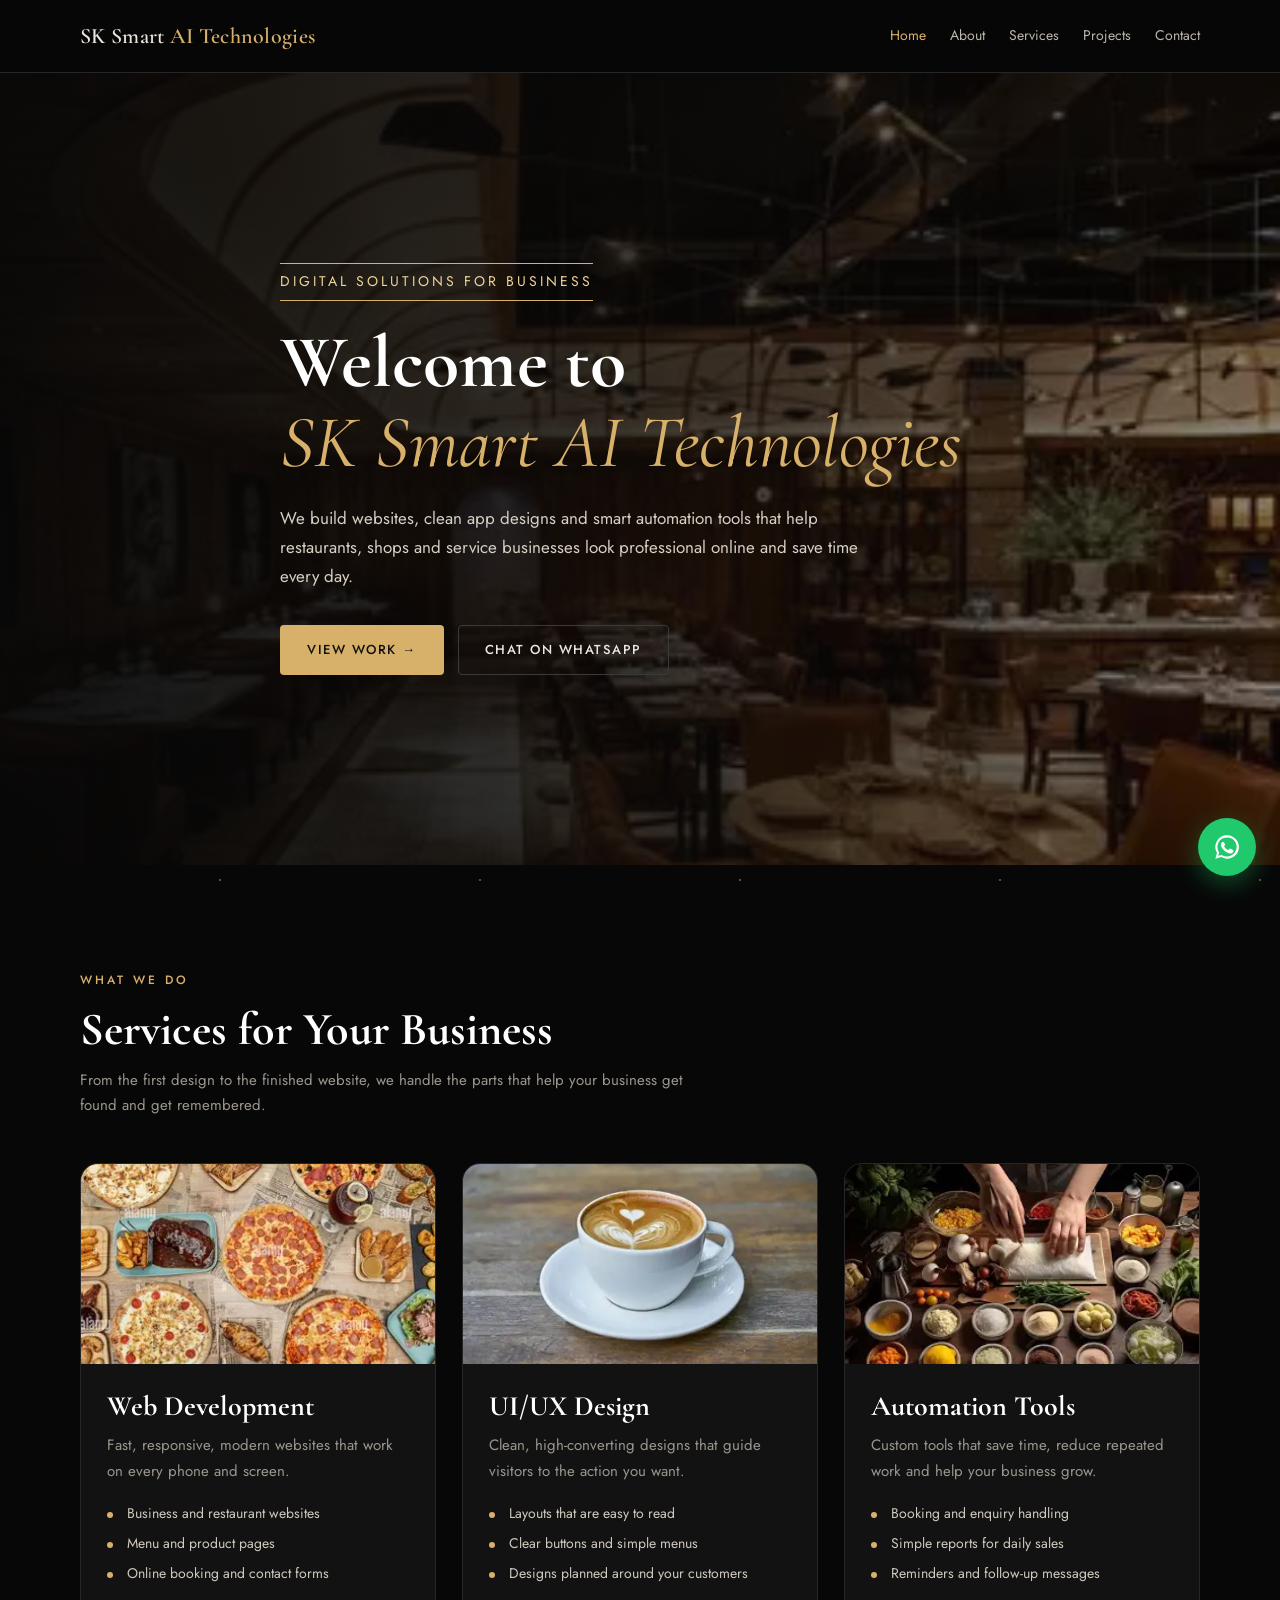
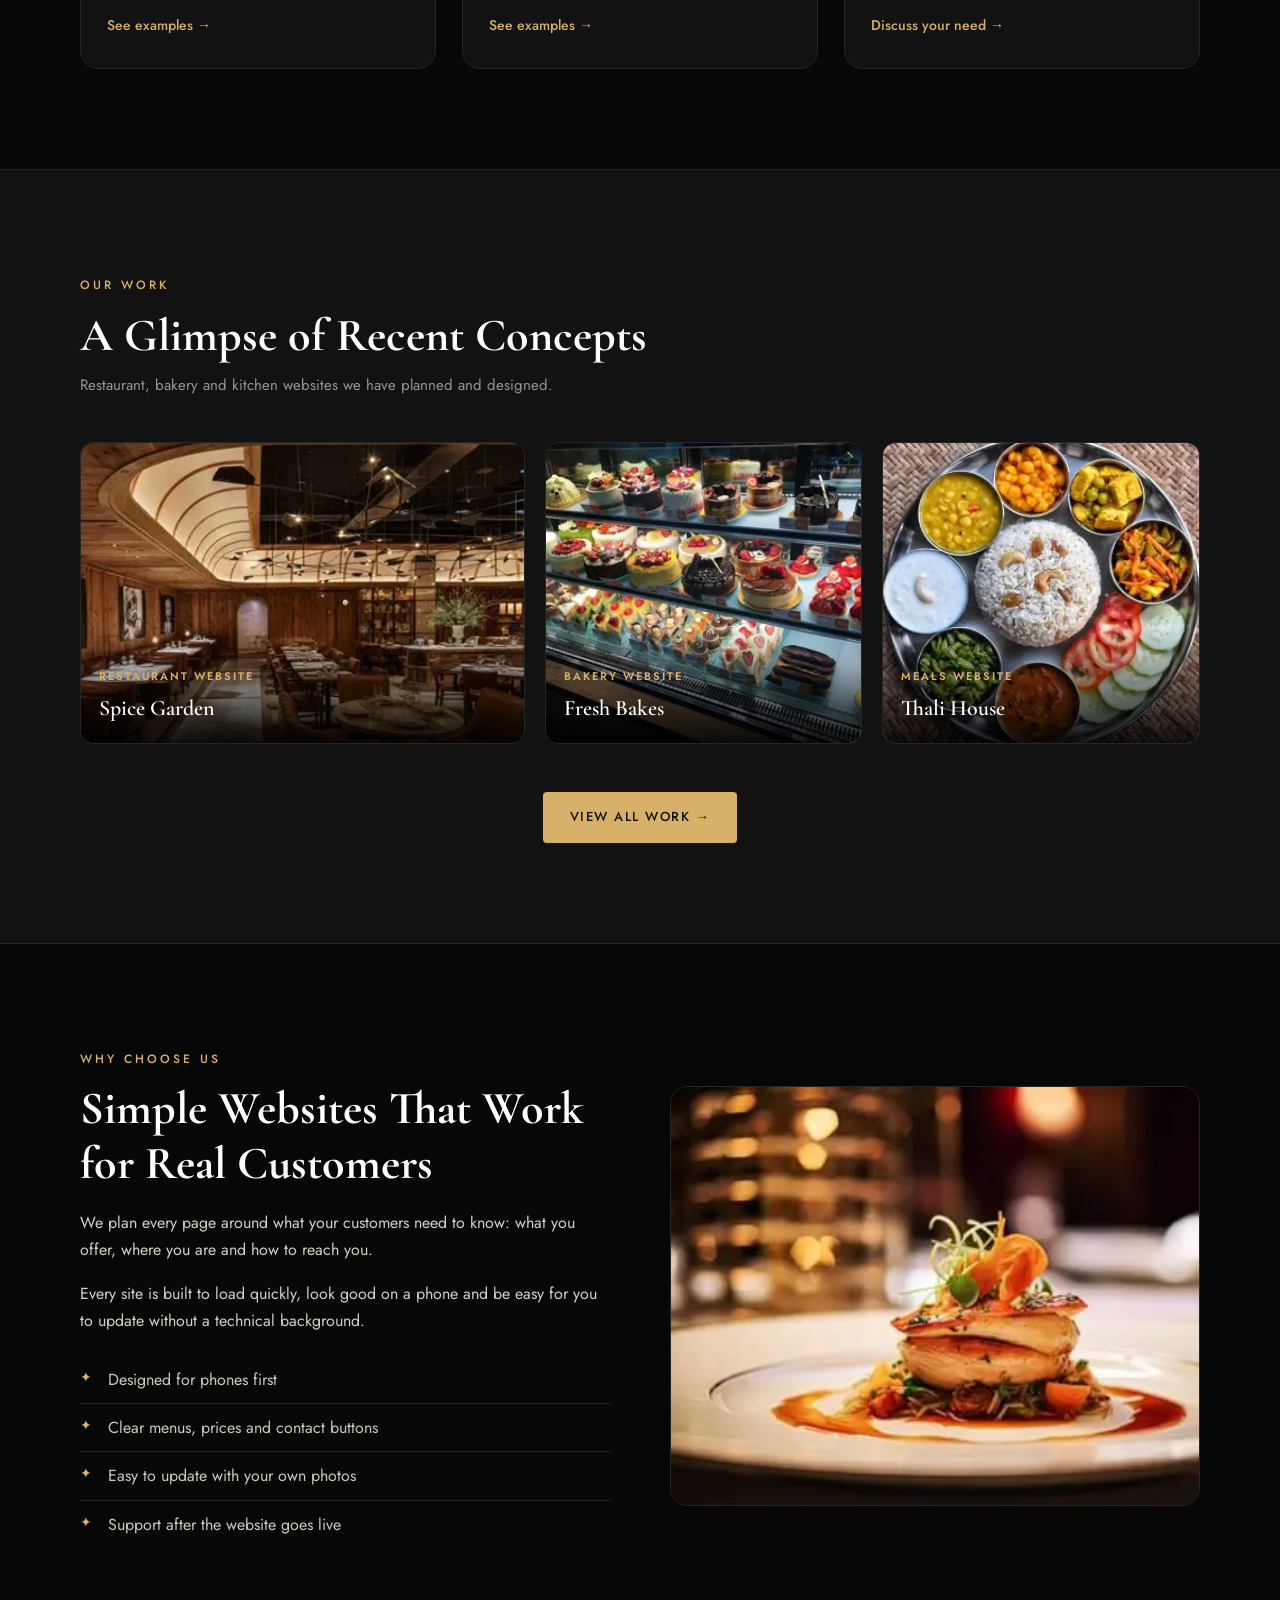
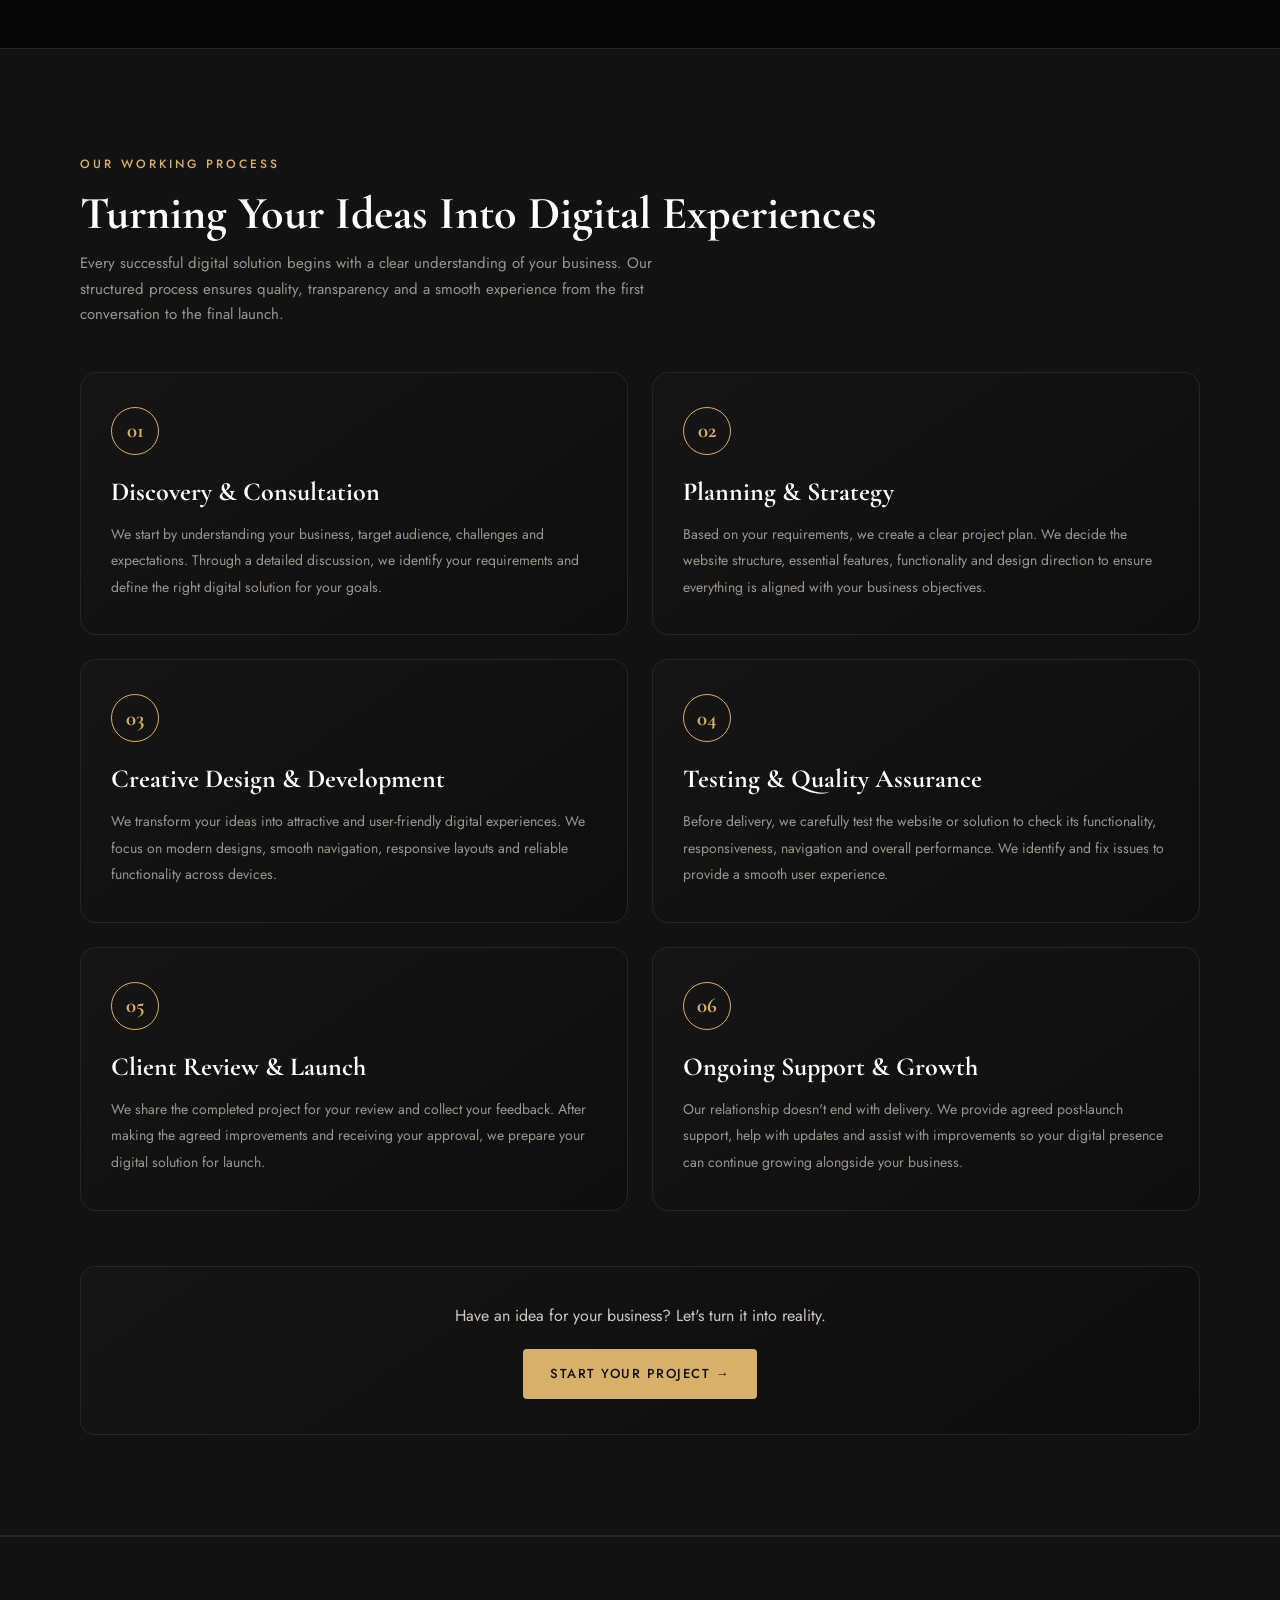
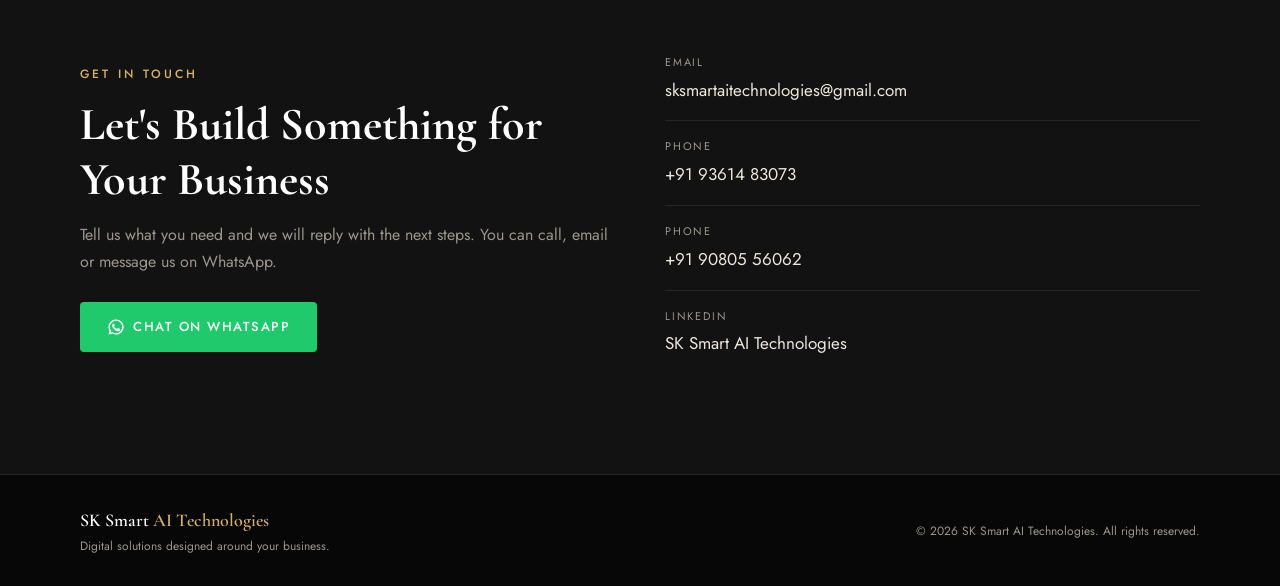
<file: index.html>
<!DOCTYPE html>
<html lang="en">

<head>
    <meta charset="UTF-8">
    <meta name="viewport" content="width=device-width, initial-scale=1.0">

    <title>SK Smart AI Technologies | Digital Solutions for Business</title>

    <meta name="description" content="SK Smart AI Technologies provides professional web development, UI/UX design and automation solutions for businesses. Explore our work and connect with us.">

    <meta name="author" content="SK Smart AI Technologies">
    <meta name="theme-color" content="#070707">

    <meta property="og:title" content="SK Smart AI Technologies">
    <meta property="og:description" content="Professional web development, UI/UX design and automation solutions for businesses.">
    <meta property="og:type" content="website">

    <link rel="preconnect" href="https://fonts.googleapis.com">
    <link rel="preconnect" href="https://fonts.gstatic.com" crossorigin>

    <link href="https://fonts.googleapis.com/css2?family=Cormorant+Garamond:ital,wght@0,400;0,600;0,700;1,400&family=Jost:wght@300;400;500;600&display=swap" rel="stylesheet">

    <style>

        * {
            margin: 0;
            padding: 0;
            box-sizing: border-box;
        }

        :root {
            --bg: #070707;
            --card: #121212;
            --gold: #d7b06a;
            --gold-soft: #f0d59a;
            --text: #ece7dd;
            --muted: #9b968d;
            --border: #262626;
            --whatsapp: #20c96b;
            --whatsapp-dark: #16aa58;
        }

        html {
            scroll-behavior: smooth;
            scroll-padding-top: 80px;
        }

        body {
            font-family: "Jost", Arial, Helvetica, sans-serif;
            font-weight: 400;
            color: var(--text);
            background: var(--bg);
            line-height: 1.7;
            min-height: 100vh;
            position: relative;
        }

        body::before {
            content: "";
            position: fixed;
            inset: 0;
            pointer-events: none;
            opacity: 0.35;

            background-image:
                radial-gradient(circle, var(--gold) 1px, transparent 1.6px),
                radial-gradient(circle, var(--gold-soft) 1px, transparent 1.4px);

            background-size: 180px 220px, 260px 300px;
            background-position: 0 0, 90px 130px;
            z-index: 0;
        }

        a {
            color: inherit;
            text-decoration: none;
        }

        img {
            display: block;
            width: 100%;
        }

        button {
            font-family: inherit;
        }

        .page {
            position: relative;
            z-index: 1;
        }

        .container {
            width: min(1120px, 90%);
            margin: auto;
        }

        .eyebrow {
            display: inline-block;
            color: var(--gold);
            font-size: 12px;
            font-weight: 500;
            letter-spacing: 3px;
            text-transform: uppercase;
            margin-bottom: 12px;
        }

        .section-head {
            margin-bottom: 44px;
        }

        .section-head h2 {
            font-family: "Cormorant Garamond", Georgia, serif;
            font-size: clamp(32px, 4.5vw, 46px);
            font-weight: 700;
            color: #fff;
            line-height: 1.2;
            margin-bottom: 10px;
        }

        .section-head p {
            color: var(--muted);
            max-width: 640px;
            font-size: 15px;
        }

        /* Buttons */

        .btn {
            display: inline-flex;
            align-items: center;
            justify-content: center;
            gap: 8px;
            padding: 13px 26px;
            border: 1px solid transparent;
            border-radius: 4px;
            cursor: pointer;
            font-size: 13px;
            font-weight: 500;
            letter-spacing: 1.5px;
            text-transform: uppercase;
            transition: background 0.25s, color 0.25s,
                        border-color 0.25s, transform 0.25s;
        }

        .btn:hover {
            transform: translateY(-2px);
        }

        .btn-gold {
            background: var(--gold);
            color: #111;
        }

        .btn-gold:hover {
            background: var(--gold-soft);
        }

        .btn-ghost {
            background: transparent;
            color: var(--text);
            border-color: #3a3a3a;
        }

        .btn-ghost:hover {
            border-color: var(--gold);
            color: var(--gold);
        }

        .btn-whatsapp {
            background: var(--whatsapp);
            color: #fff;
        }

        .btn-whatsapp:hover {
            background: var(--whatsapp-dark);
        }

        .btn svg {
            width: 18px;
            height: 18px;
            flex-shrink: 0;
        }

        /* Top Navigation */

        .topbar {
            position: sticky;
            top: 0;
            z-index: 100;
            background: rgba(7, 7, 7, 0.92);
            backdrop-filter: blur(6px);
            border-bottom: 1px solid var(--border);
        }

        .topbar-inner {
            min-height: 72px;
            display: flex;
            align-items: center;
            justify-content: space-between;
            gap: 16px;
        }

        .brand {
            font-family: "Cormorant Garamond", Georgia, serif;
            font-size: 22px;
            font-weight: 600;
            letter-spacing: 0.3px;
            line-height: 1.2;
            color: var(--text);
            white-space: nowrap;
        }

        .brand span {
            color: var(--gold);
        }

        .topbar-links {
            display: flex;
            align-items: center;
            gap: 24px;
            font-size: 14px;
        }

        .topbar-links a {
            color: #bdb7ab;
            transition: color 0.2s;
        }

        .topbar-links a:hover,
        .topbar-links a.active {
            color: var(--gold);
        }

        .menu-toggle {
            display: none;
            background: none;
            border: 1px solid var(--border);
            color: var(--text);
            border-radius: 4px;
            padding: 6px 12px;
            font-size: 20px;
            cursor: pointer;
        }

        /* Hero Section */

        .hero {
            position: relative;
            min-height: 88vh;
            display: flex;
            align-items: center;
            background-image: url("images/restaurant-interior.jpg");
            background-size: cover;
            background-position: center;
            background-color: #111;
        }

        .hero::before {
            content: "";
            position: absolute;
            inset: 0;

            background: linear-gradient(
                90deg,
                rgba(7, 7, 7, 0.96) 0%,
                rgba(7, 7, 7, 0.82) 45%,
                rgba(7, 7, 7, 0.45) 100%
            );
        }

        .hero-content {
            position: relative;
            z-index: 2;
            max-width: 720px;
            padding: 80px 0;
        }

        .hero h1 {
            font-family: "Cormorant Garamond", Georgia, serif;
            font-size: clamp(42px, 6.5vw, 74px);
            font-weight: 700;
            line-height: 1.08;
            color: #fff;
            margin-bottom: 22px;
        }

        .hero h1 .highlight {
            color: var(--gold);
            font-style: italic;
            font-weight: 400;
        }

        .hero-tagline {
            display: inline-block;
            color: var(--gold-soft);
            font-size: 14px;
            letter-spacing: 3px;
            text-transform: uppercase;
            border-top: 1px solid var(--gold);
            border-bottom: 1px solid var(--gold);
            padding: 6px 0;
            margin-bottom: 22px;
        }

        .hero p.lead {
            color: #d6d0c4;
            font-size: 17px;
            max-width: 600px;
            margin-bottom: 34px;
        }

        .hero-actions {
            display: flex;
            flex-wrap: wrap;
            gap: 14px;
        }

        /* General Sections */

        .section {
            padding: 100px 0;
        }

        /* Services */

        .services-grid {
            display: grid;
            grid-template-columns: repeat(3, 1fr);
            gap: 26px;
        }

        .service-card {
            background: var(--card);
            border: 1px solid var(--border);
            border-radius: 18px;
            overflow: hidden;
            display: flex;
            flex-direction: column;
            transition: transform 0.3s, border-color 0.3s;
        }

        .service-card:hover {
            transform: translateY(-5px);
            border-color: #3a3024;
        }

        .service-image {
            height: 200px;
            overflow: hidden;
            background: #1e1e1e;
        }

        .service-image img {
            height: 100%;
            object-fit: cover;
            transition: transform 0.6s;
        }

        .service-card:hover .service-image img {
            transform: scale(1.05);
        }

        .service-body {
            padding: 26px 26px 30px;
            flex: 1;
            display: flex;
            flex-direction: column;
        }

        .service-body h3 {
            font-family: "Cormorant Garamond", Georgia, serif;
            font-size: 28px;
            font-weight: 700;
            color: #fff;
            line-height: 1.2;
            margin-bottom: 10px;
        }

        .service-body > p {
            color: var(--muted);
            font-size: 15px;
            margin-bottom: 18px;
        }

        .service-list {
            list-style: none;
            margin-bottom: 22px;
        }

        .service-list li {
            position: relative;
            padding-left: 20px;
            color: #cfc9bd;
            font-size: 14px;
            margin-bottom: 6px;
        }

        .service-list li::before {
            content: "";
            position: absolute;
            left: 0;
            top: 10px;
            width: 6px;
            height: 6px;
            border-radius: 50%;
            background: var(--gold);
        }

        .service-link {
            margin-top: auto;
            align-self: flex-start;
            color: var(--gold);
            font-size: 14px;
            font-weight: 500;
            border-bottom: 1px solid transparent;
            transition: border-color 0.2s, color 0.2s;
        }

        .service-link:hover {
            color: var(--gold-soft);
            border-color: var(--gold-soft);
        }

        /* Work Preview */

        .work-band {
            background: var(--card);
            border-top: 1px solid var(--border);
            border-bottom: 1px solid var(--border);
        }

        .work-grid {
            display: grid;
            grid-template-columns: 1.4fr 1fr 1fr;
            gap: 20px;
        }

        .work-item {
            position: relative;
            border-radius: 14px;
            overflow: hidden;
            border: 1px solid var(--border);
            background: #1a1a1a;
            display: block;
        }

        .work-item img {
            height: 300px;
            object-fit: cover;
            transition: transform 0.6s;
        }

        .work-item:hover img {
            transform: scale(1.05);
        }

        .work-item.tall img {
            height: 300px;
        }

        .work-caption {
            position: absolute;
            left: 0;
            right: 0;
            bottom: 0;
            padding: 40px 18px 16px;

            background: linear-gradient(
                to top,
                rgba(0, 0, 0, 0.9),
                transparent
            );

            color: #fff;
            font-family: "Cormorant Garamond", Georgia, serif;
            font-size: 22px;
            font-weight: 600;
        }

        .work-caption small {
            display: block;
            color: var(--gold);
            font-family: "Jost", Arial, sans-serif;
            font-size: 11px;
            letter-spacing: 2px;
            text-transform: uppercase;
            margin-bottom: 4px;
        }

        .center-action {
            text-align: center;
            margin-top: 48px;
        }

        /* Why Choose Us */

        .why-grid {
            display: grid;
            grid-template-columns: 1fr 1fr;
            gap: 60px;
            align-items: center;
        }

        .why-grid h2 {
            font-family: "Cormorant Garamond", Georgia, serif;
            font-size: clamp(32px, 4.5vw, 46px);
            font-weight: 700;
            color: #fff;
            line-height: 1.2;
            margin-bottom: 18px;
        }

        .why-grid p {
            color: #d6d0c4;
            margin-bottom: 16px;
        }

        .why-photo {
            border-radius: 18px;
            overflow: hidden;
            border: 1px solid var(--border);
            height: 420px;
        }

        .why-photo img {
            height: 100%;
            object-fit: cover;
        }

        .check-list {
            list-style: none;
            margin-top: 22px;
        }

        .check-list li {
            position: relative;
            padding: 10px 0 10px 28px;
            border-bottom: 1px solid var(--border);
            color: #cfc9bd;
        }

        .check-list li:last-child {
            border-bottom: none;
        }

        .check-list li::before {
            content: "✦";
            position: absolute;
            left: 0;
            top: 10px;
            color: var(--gold);
            font-size: 14px;
        }

        /* HOW WE WORK */

        .steps-grid {
            display: grid;
            grid-template-columns: repeat(2, 1fr);
            gap: 24px;
        }

        .step-card {
            background: linear-gradient(145deg, #151515, #0e0e0e);
            border: 1px solid var(--border);
            border-radius: 16px;
            padding: 34px 30px;
            transition: transform 0.3s ease, border-color 0.3s ease;
        }

        .step-card:hover {
            transform: translateY(-6px);
            border-color: var(--gold);
        }

        .step-num {
            display: inline-flex;
            align-items: center;
            justify-content: center;
            width: 48px;
            height: 48px;
            border: 1px solid var(--gold);
            border-radius: 50%;
            color: var(--gold);
            font-family: "Cormorant Garamond", Georgia, serif;
            font-size: 21px;
            font-weight: 700;
            margin-bottom: 20px;
        }

        .step-card h3 {
            font-family: "Cormorant Garamond", Georgia, serif;
            font-size: 26px;
            font-weight: 700;
            color: #fff;
            margin-bottom: 12px;
            line-height: 1.3;
        }

        .step-card p {
            color: var(--muted);
            font-size: 14px;
            line-height: 1.9;
        }

        .process-cta {
            text-align: center;
            margin-top: 55px;
            padding: 35px 20px;
            border: 1px solid var(--border);
            border-radius: 14px;
            background: linear-gradient(145deg, #151515, #0d0d0d);
        }

        .process-cta p {
            color: #cfc9bd;
            font-size: 16px;
            margin-bottom: 20px;
        }

        /* Contact */

        .contact-band {
            background: var(--card);
            border-top: 1px solid var(--border);
            border-bottom: 1px solid var(--border);
        }

        .contact-grid {
            display: grid;
            grid-template-columns: 1fr 1fr;
            gap: 50px;
            align-items: center;
        }

        .contact-grid h2 {
            font-family: "Cormorant Garamond", Georgia, serif;
            font-size: clamp(32px, 4.5vw, 46px);
            font-weight: 700;
            color: #fff;
            line-height: 1.2;
            margin-bottom: 14px;
        }

        .contact-grid > div > p {
            color: var(--muted);
            margin-bottom: 26px;
        }

        .contact-list {
            display: flex;
            flex-direction: column;
        }

        .contact-item {
            display: flex;
            flex-direction: column;
            padding: 16px 0;
            border-bottom: 1px solid var(--border);
        }

        .contact-item:last-child {
            border-bottom: none;
        }

        .contact-item span {
            color: var(--muted);
            font-size: 11px;
            letter-spacing: 1.8px;
            text-transform: uppercase;
            margin-bottom: 4px;
        }

        .contact-item a {
            color: var(--text);
            font-size: 17px;
            overflow-wrap: anywhere;
            transition: color 0.2s;
        }

        .contact-item a:hover {
            color: var(--gold);
        }

        /* Footer */

        .footer {
            padding: 30px 0;
            color: var(--muted);
            font-size: 12px;
        }

        .footer-inner {
            display: flex;
            align-items: center;
            justify-content: space-between;
            flex-wrap: wrap;
            gap: 14px;
        }

        .footer-brand {
            font-family: "Cormorant Garamond", Georgia, serif;
            color: #fff;
            font-size: 18px;
            font-weight: 600;
        }

        .footer-brand span {
            color: var(--gold);
        }

        /* Floating WhatsApp */

        .whatsapp-float {
            position: fixed;
            right: 24px;
            bottom: 24px;
            z-index: 900;
            width: 58px;
            height: 58px;
            border-radius: 50%;
            display: flex;
            align-items: center;
            justify-content: center;
            background: var(--whatsapp);
            color: #fff;
            box-shadow: 0 8px 25px rgba(32, 201, 107, 0.35);
            transition: background 0.2s, transform 0.2s;
        }

        .whatsapp-float:hover {
            background: var(--whatsapp-dark);
            transform: scale(1.05);
        }

        .whatsapp-float svg {
            width: 28px;
            height: 28px;
        }

        /* Responsive Design */

        @media (max-width: 900px) {

            .services-grid {
                grid-template-columns: 1fr;
            }

            .steps-grid {
                grid-template-columns: 1fr;
            }

            .work-grid {
                grid-template-columns: 1fr 1fr;
            }

            .work-item.tall {
                grid-column: span 2;
            }

            .why-grid,
            .contact-grid {
                grid-template-columns: 1fr;
                gap: 36px;
            }

            .why-photo {
                height: 320px;
            }

            .menu-toggle {
                display: block;
            }

            .topbar-links {
                display: none;
                position: absolute;
                top: 100%;
                left: 0;
                width: 100%;
                background: var(--bg);
                flex-direction: column;
                align-items: stretch;
                gap: 0;
                padding: 8px 5% 18px;
                border-bottom: 1px solid var(--border);
            }

            .topbar-links.show {
                display: flex;
            }

            .topbar-links a {
                padding: 12px 0;
                border-bottom: 1px solid var(--border);
            }

            .topbar-inner {
                position: relative;
            }
        }

        @media (max-width: 640px) {

            .brand {
                font-size: 17px;
                white-space: normal;
            }

            .hero {
                min-height: 82vh;
            }

            .hero-content {
                padding: 60px 0;
            }

            .section {
                padding: 70px 0;
            }

            .work-grid {
                grid-template-columns: 1fr;
            }

            .work-item.tall {
                grid-column: span 1;
            }

            .work-item img {
                height: 240px;
            }

            .hero-actions .btn {
                width: 100%;
            }

            .step-card {
                padding: 28px 23px;
            }

            .step-card h3 {
                font-size: 24px;
            }

            .process-cta {
                padding: 28px 18px;
            }

            .whatsapp-float {
                right: 16px;
                bottom: 16px;
                width: 54px;
                height: 54px;
            }
        }

    </style>
</head>

<body>

<div class="page">

    <!-- TOP NAVIGATION -->

    <header class="topbar">

        <div class="container topbar-inner">

            <a class="brand" href="index.html">
                SK Smart <span>AI Technologies</span>
            </a>

            <button
                class="menu-toggle"
                id="menuToggle"
                aria-label="Open navigation menu"
                aria-expanded="false"
                aria-controls="navLinks">
                ☰
            </button>

            <nav class="topbar-links" id="navLinks" aria-label="Main navigation">

                <a href="index.html" class="active">Home</a>
                <a href="about.html">About</a>
                <a href="#services">Services</a>
                <a href="projects.html">Projects</a>
                <a href="contact-page.html">Contact</a>

            </nav>

        </div>

    </header>


    <main>

        <!-- HERO SECTION -->

        <section class="hero">

            <div class="container hero-content">

                <span class="hero-tagline">
                    Digital Solutions for Business
                </span>

                <h1>
                    Welcome to <br>
                    <span class="highlight">
                        SK Smart AI Technologies
                    </span>
                </h1>

                <p class="lead">
                    We build websites, clean app designs and smart automation tools
                    that help restaurants, shops and service businesses look
                    professional online and save time every day.
                </p>

                <div class="hero-actions">

                    <a class="btn btn-gold" href="projects.html">
                        View Work →
                    </a>

                    <a
                        class="btn btn-ghost"
                        href="https://wa.me/919361483073?text=Hello%2C%20I%20would%20like%20to%20discuss%20a%20digital%20solution%20for%20my%20business."
                        target="_blank"
                        rel="noopener noreferrer">

                        Chat on WhatsApp

                    </a>

                </div>

            </div>

        </section>


        <!-- SERVICES SECTION -->

        <section class="section" id="services">

            <div class="container">

                <div class="section-head">

                    <span class="eyebrow">What We Do</span>

                    <h2>Services for Your Business</h2>

                    <p>
                        From the first design to the finished website, we handle
                        the parts that help your business get found and get remembered.
                    </p>

                </div>


                <div class="services-grid">

                    <!-- Service 1 -->

                    <article class="service-card">

                        <div class="service-image">

                            <img
                                src="images/pizza-fastfood.jpg"
                                alt="Pizza and fast food on a table"
                                loading="lazy">

                        </div>

                        <div class="service-body">

                            <h3>Web Development</h3>

                            <p>
                                Fast, responsive, modern websites that work on
                                every phone and screen.
                            </p>

                            <ul class="service-list">
                                <li>Business and restaurant websites</li>
                                <li>Menu and product pages</li>
                                <li>Online booking and contact forms</li>
                            </ul>

                            <a class="service-link" href="projects.html">
                                See examples →
                            </a>

                        </div>

                    </article>


                    <!-- Service 2 -->

                    <article class="service-card">

                        <div class="service-image">

                            <img
                                src="images/cafe-coffee.jpg"
                                alt="Coffee with latte art in a cafe"
                                loading="lazy">

                        </div>

                        <div class="service-body">

                            <h3>UI/UX Design</h3>

                            <p>
                                Clean, high-converting designs that guide visitors
                                to the action you want.
                            </p>

                            <ul class="service-list">
                                <li>Layouts that are easy to read</li>
                                <li>Clear buttons and simple menus</li>
                                <li>Designs planned around your customers</li>
                            </ul>

                            <a class="service-link" href="projects.html">
                                See examples →
                            </a>

                        </div>

                    </article>


                    <!-- Service 3 -->

                    <article class="service-card">

                        <div class="service-image">

                            <img
                                src="images/chef-preparation.jpg"
                                alt="Chef preparing ingredients"
                                loading="lazy">

                        </div>

                        <div class="service-body">

                            <h3>Automation Tools</h3>

                            <p>
                                Custom tools that save time, reduce repeated work
                                and help your business grow.
                            </p>

                            <ul class="service-list">
                                <li>Booking and enquiry handling</li>
                                <li>Simple reports for daily sales</li>
                                <li>Reminders and follow-up messages</li>
                            </ul>

                            <a class="service-link" href="#contact">
                                Discuss your need →
                            </a>

                        </div>

                    </article>

                </div>

            </div>

        </section>


        <!-- WORK PREVIEW SECTION -->

        <section class="section work-band">

            <div class="container">

                <div class="section-head">

                    <span class="eyebrow">Our Work</span>

                    <h2>A Glimpse of Recent Concepts</h2>

                    <p>
                        Restaurant, bakery and kitchen websites we have
                        planned and designed.
                    </p>

                </div>


                <div class="work-grid">

                    <a class="work-item tall" href="projects.html">

                        <img
                            src="images/restaurant-interior.jpg"
                            alt="Restaurant dining room with warm lighting"
                            loading="lazy">

                        <div class="work-caption">
                            <small>Restaurant Website</small>
                            Spice Garden
                        </div>

                    </a>


                    <a class="work-item" href="projects.html">

                        <img
                            src="images/bakery-display.jpg"
                            alt="Bakery display with breads and pastries"
                            loading="lazy">

                        <div class="work-caption">
                            <small>Bakery Website</small>
                            Fresh Bakes
                        </div>

                    </a>


                    <a class="work-item" href="projects.html">

                        <img
                            src="images/veg-meals.jpg"
                            alt="Vegetarian meal on a round platter"
                            loading="lazy">

                        <div class="work-caption">
                            <small>Meals Website</small>
                            Thali House
                        </div>

                    </a>

                </div>


                <div class="center-action">

                    <a class="btn btn-gold" href="projects.html">
                        View All Work →
                    </a>

                </div>

            </div>

        </section>


        <!-- WHY CHOOSE US -->

        <section class="section">

            <div class="container why-grid">

                <div>

                    <span class="eyebrow">Why Choose Us</span>

                    <h2>
                        Simple Websites That Work for Real Customers
                    </h2>

                    <p>
                        We plan every page around what your customers need to know:
                        what you offer, where you are and how to reach you.
                    </p>

                    <p>
                        Every site is built to load quickly, look good on a phone
                        and be easy for you to update without a technical background.
                    </p>

                    <ul class="check-list">

                        <li>Designed for phones first</li>
                        <li>Clear menus, prices and contact buttons</li>
                        <li>Easy to update with your own photos</li>
                        <li>Support after the website goes live</li>

                    </ul>

                </div>


                <div class="why-photo">

                    <img
                        src="images/restaurant-food.jpg"
                        alt="Freshly prepared restaurant dish"
                        loading="lazy">

                </div>

            </div>

        </section>


        <!-- HOW WE WORK - SIX PROFESSIONAL STEPS -->

        <section class="section work-band" id="process">

            <div class="container">

                <div class="section-head">

                    <span class="eyebrow">Our Working Process</span>

                    <h2>
                        Turning Your Ideas Into Digital Experiences
                    </h2>

                    <p>
                        Every successful digital solution begins with a clear
                        understanding of your business. Our structured process
                        ensures quality, transparency and a smooth experience
                        from the first conversation to the final launch.
                    </p>

                </div>


                <div class="steps-grid">

                    <article class="step-card">

                        <span class="step-num">01</span>

                        <h3>Discovery & Consultation</h3>

                        <p>
                            We start by understanding your business, target audience,
                            challenges and expectations. Through a detailed discussion,
                            we identify your requirements and define the right digital
                            solution for your goals.
                        </p>

                    </article>


                    <article class="step-card">

                        <span class="step-num">02</span>

                        <h3>Planning & Strategy</h3>

                        <p>
                            Based on your requirements, we create a clear project plan.
                            We decide the website structure, essential features,
                            functionality and design direction to ensure everything
                            is aligned with your business objectives.
                        </p>

                    </article>


                    <article class="step-card">

                        <span class="step-num">03</span>

                        <h3>Creative Design & Development</h3>

                        <p>
                            We transform your ideas into attractive and user-friendly
                            digital experiences. We focus on modern designs, smooth
                            navigation, responsive layouts and reliable functionality
                            across devices.
                        </p>

                    </article>


                    <article class="step-card">

                        <span class="step-num">04</span>

                        <h3>Testing & Quality Assurance</h3>

                        <p>
                            Before delivery, we carefully test the website or solution
                            to check its functionality, responsiveness, navigation
                            and overall performance. We identify and fix issues to
                            provide a smooth user experience.
                        </p>

                    </article>


                    <article class="step-card">

                        <span class="step-num">05</span>

                        <h3>Client Review & Launch</h3>

                        <p>
                            We share the completed project for your review and collect
                            your feedback. After making the agreed improvements and
                            receiving your approval, we prepare your digital solution
                            for launch.
                        </p>

                    </article>


                    <article class="step-card">

                        <span class="step-num">06</span>

                        <h3>Ongoing Support & Growth</h3>

                        <p>
                            Our relationship doesn't end with delivery. We provide
                            agreed post-launch support, help with updates and assist
                            with improvements so your digital presence can continue
                            growing alongside your business.
                        </p>

                    </article>

                </div>


                <div class="process-cta">

                    <p>
                        Have an idea for your business?
                        Let's turn it into reality.
                    </p>

                    <a
                        class="btn btn-gold"
                        href="https://wa.me/919361483073?text=Hello%2C%20I%20would%20like%20to%20discuss%20a%20project%20with%20SK%20Smart%20AI%20Technologies."
                        target="_blank"
                        rel="noopener noreferrer">

                        Start Your Project →

                    </a>

                </div>

            </div>

        </section>


        <!-- CONTACT SECTION -->

        <section class="section contact-band" id="contact">

            <div class="container contact-grid">

                <div>

                    <span class="eyebrow">Get in Touch</span>

                    <h2>
                        Let's Build Something for Your Business
                    </h2>

                    <p>
                        Tell us what you need and we will reply with the next steps.
                        You can call, email or message us on WhatsApp.
                    </p>

                    <a
                        class="btn btn-whatsapp"
                        href="https://wa.me/919361483073?text=Hello%2C%20I%20would%20like%20to%20discuss%20a%20digital%20solution%20for%20my%20business."
                        target="_blank"
                        rel="noopener noreferrer">

                        <svg viewBox="0 0 24 24" aria-hidden="true">

                            <path
                                fill="currentColor"
                                d="M12 2a10 10 0 0 0-8.6 15.1L2 22l5.1-1.4A10 10 0 1 0 12 2zm0 18.2a8.2 8.2 0 0 1-4.2-1.2l-.3-.2-3 .8.8-2.9-.2-.3A8.2 8.2 0 1 1 12 20.2zm4.5-6.1c-.2-.1-1.5-.7-1.7-.8s-.4-.1-.6.1-.7.8-.8 1-.3.2-.5.1a6.7 6.7 0 0 1-3.3-2.9c-.3-.4.2-.4.7-1.3.1-.2 0-.3 0-.4l-.8-1.8c-.2-.5-.4-.4-.6-.4h-.5a1 1 0 0 0-.7.3 3 3 0 0 0-.9 2.2 5.2 5.2 0 0 0 1.1 2.8 11.8 11.8 0 0 0 4.5 4c1.7.7 2.3.7 3.1.6a2.7 2.7 0 0 0 1.8-1.3 2.2 2.2 0 0 0 .2-1.3c0-.1-.2-.2-.4-.3z"
                            />

                        </svg>

                        Chat on WhatsApp

                    </a>

                </div>


                <div class="contact-list">

                    <div class="contact-item">

                        <span>Email</span>

                        <a href="mailto:sksmartaitechnologies@gmail.com?subject=Business%20Enquiry">
                            sksmartaitechnologies@gmail.com
                        </a>

                    </div>


                    <div class="contact-item">

                        <span>Phone</span>

                        <a href="tel:+919361483073">
                            +91 93614 83073
                        </a>

                    </div>


                    <div class="contact-item">

                        <span>Phone</span>

                        <a href="tel:+919080556062">
                            +91 90805 56062
                        </a>

                    </div>


                    <div class="contact-item">

                        <span>LinkedIn</span>

                        <a
                            href="https://www.linkedin.com/in/sksmartaitechnologies/"
                            target="_blank"
                            rel="noopener noreferrer">

                            SK Smart AI Technologies

                        </a>

                    </div>

                </div>

            </div>

        </section>

    </main>


    <!-- FOOTER -->

    <footer class="footer">

        <div class="container footer-inner">

            <div>

                <div class="footer-brand">
                    SK Smart <span>AI Technologies</span>
                </div>

                <p>
                    Digital solutions designed around your business.
                </p>

            </div>


            <p>
                © <span id="currentYear">2026</span>
                SK Smart AI Technologies. All rights reserved.
            </p>

        </div>

    </footer>

</div>


<!-- FLOATING WHATSAPP BUTTON -->

<a
    class="whatsapp-float"
    href="https://wa.me/919361483073?text=Hello%2C%20I%20would%20like%20to%20discuss%20a%20digital%20solution%20for%20my%20business."
    target="_blank"
    rel="noopener noreferrer"
    aria-label="Chat with SK Smart AI Technologies on WhatsApp"
    title="Chat with us on WhatsApp">

    <svg viewBox="0 0 24 24" aria-hidden="true">

        <path
            fill="currentColor"
            d="M12 2a10 10 0 0 0-8.6 15.1L2 22l5.1-1.4A10 10 0 1 0 12 2zm0 18.2a8.2 8.2 0 0 1-4.2-1.2l-.3-.2-3 .8.8-2.9-.2-.3A8.2 8.2 0 1 1 12 20.2zm4.5-6.1c-.2-.1-1.5-.7-1.7-.8s-.4-.1-.6.1-.7.8-.8 1-.3.2-.5.1a6.7 6.7 0 0 1-3.3-2.9c-.3-.4.2-.4.7-1.3.1-.2 0-.3 0-.4l-.8-1.8c-.2-.5-.4-.4-.6-.4h-.5a1 1 0 0 0-.7.3 3 3 0 0 0-.9 2.2 5.2 5.2 0 0 0 1.1 2.8 11.8 11.8 0 0 0 4.5 4c1.7.7 2.3.7 3.1.6a2.7 2.7 0 0 0 1.8-1.3 2.2 2.2 0 0 0 .2-1.3c0-.1-.2-.2-.4-.3z"
        />

    </svg>

</a>


<!-- JAVASCRIPT -->

<script>

    /* Mobile Navigation */

    const menuToggle = document.getElementById("menuToggle");
    const navLinks = document.getElementById("navLinks");

    menuToggle.addEventListener("click", function () {

        const isOpen = navLinks.classList.toggle("show");

        menuToggle.setAttribute("aria-expanded", isOpen);

        menuToggle.setAttribute(
            "aria-label",
            isOpen ? "Close navigation menu" : "Open navigation menu"
        );

        menuToggle.textContent = isOpen ? "×" : "☰";

    });


    /* Close Mobile Menu After Clicking */

    navLinks.querySelectorAll("a").forEach(function (link) {

        link.addEventListener("click", function () {

            navLinks.classList.remove("show");

            menuToggle.setAttribute("aria-expanded", "false");

            menuToggle.setAttribute("aria-label", "Open navigation menu");

            menuToggle.textContent = "☰";

        });

    });


    /* Automatically Update Footer Year */

    document.getElementById("currentYear").textContent =
        new Date().getFullYear();

</script>


</body>
</html>
</file>
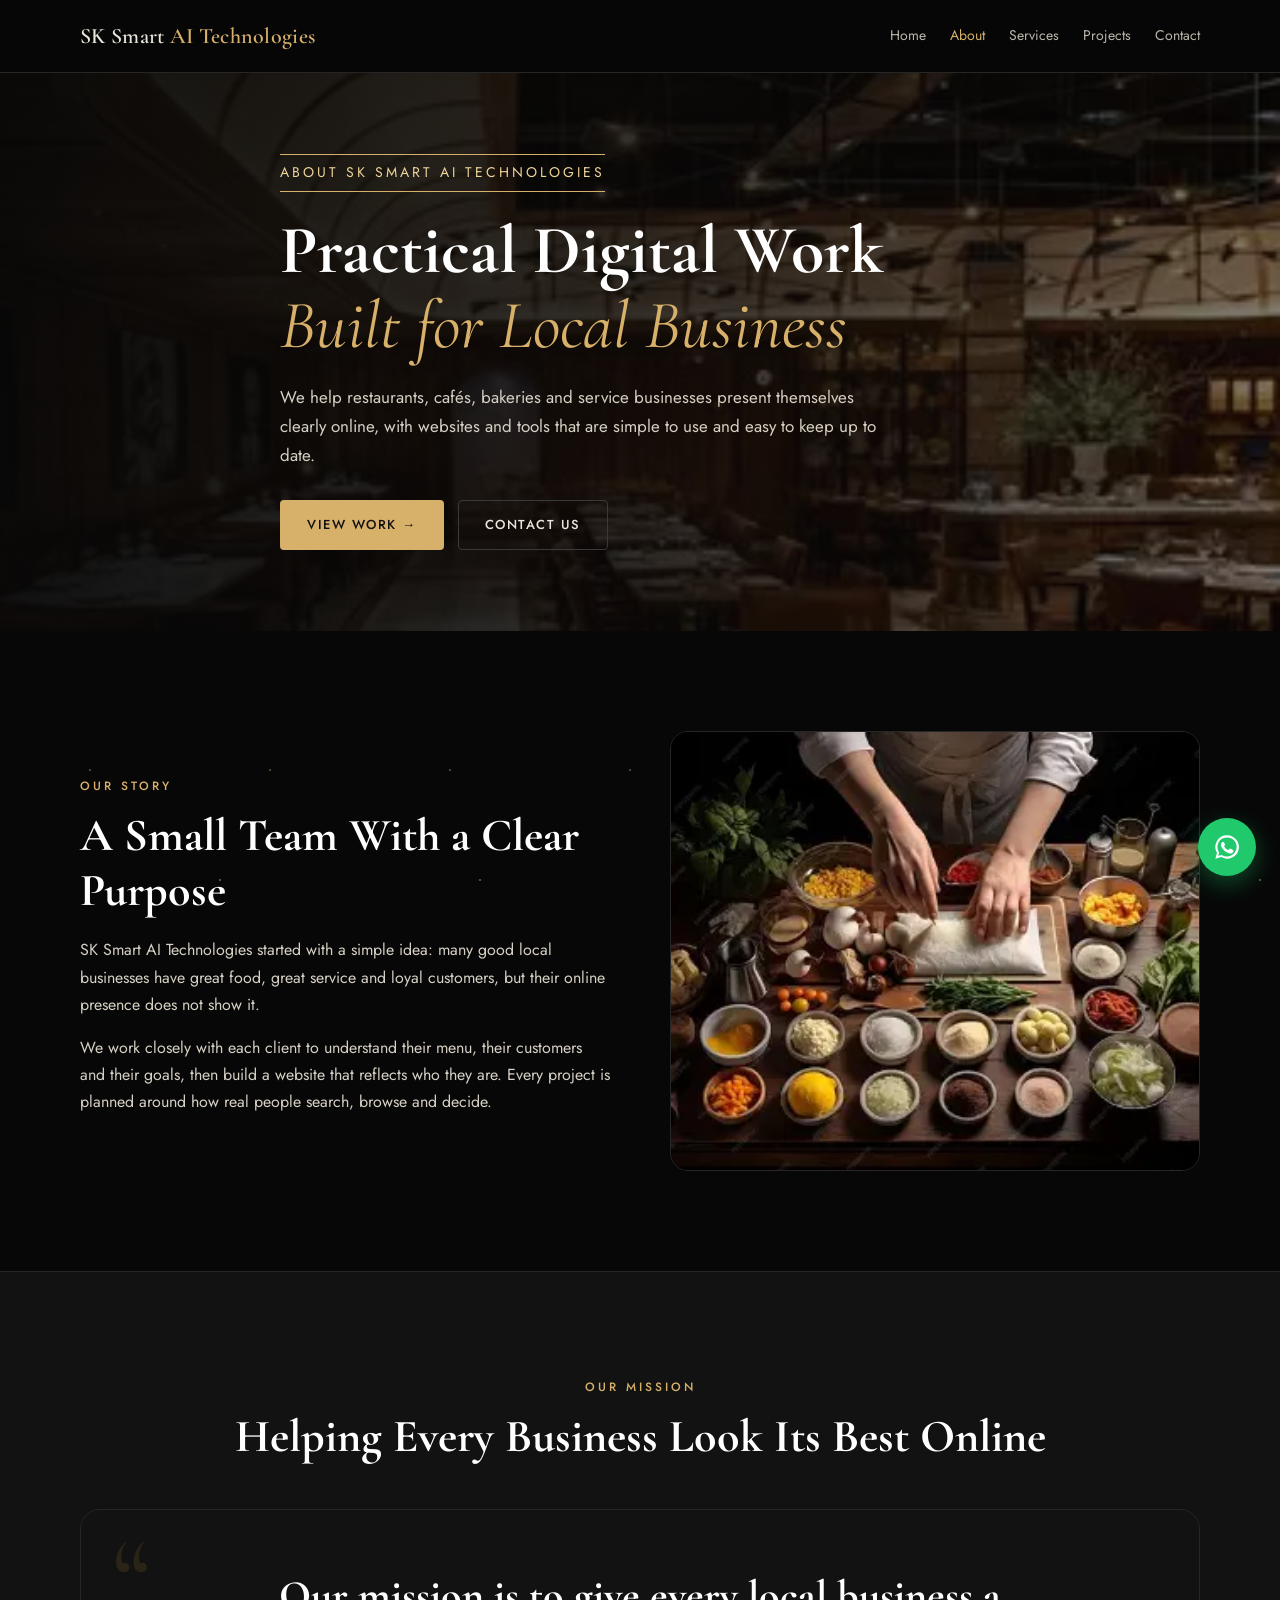
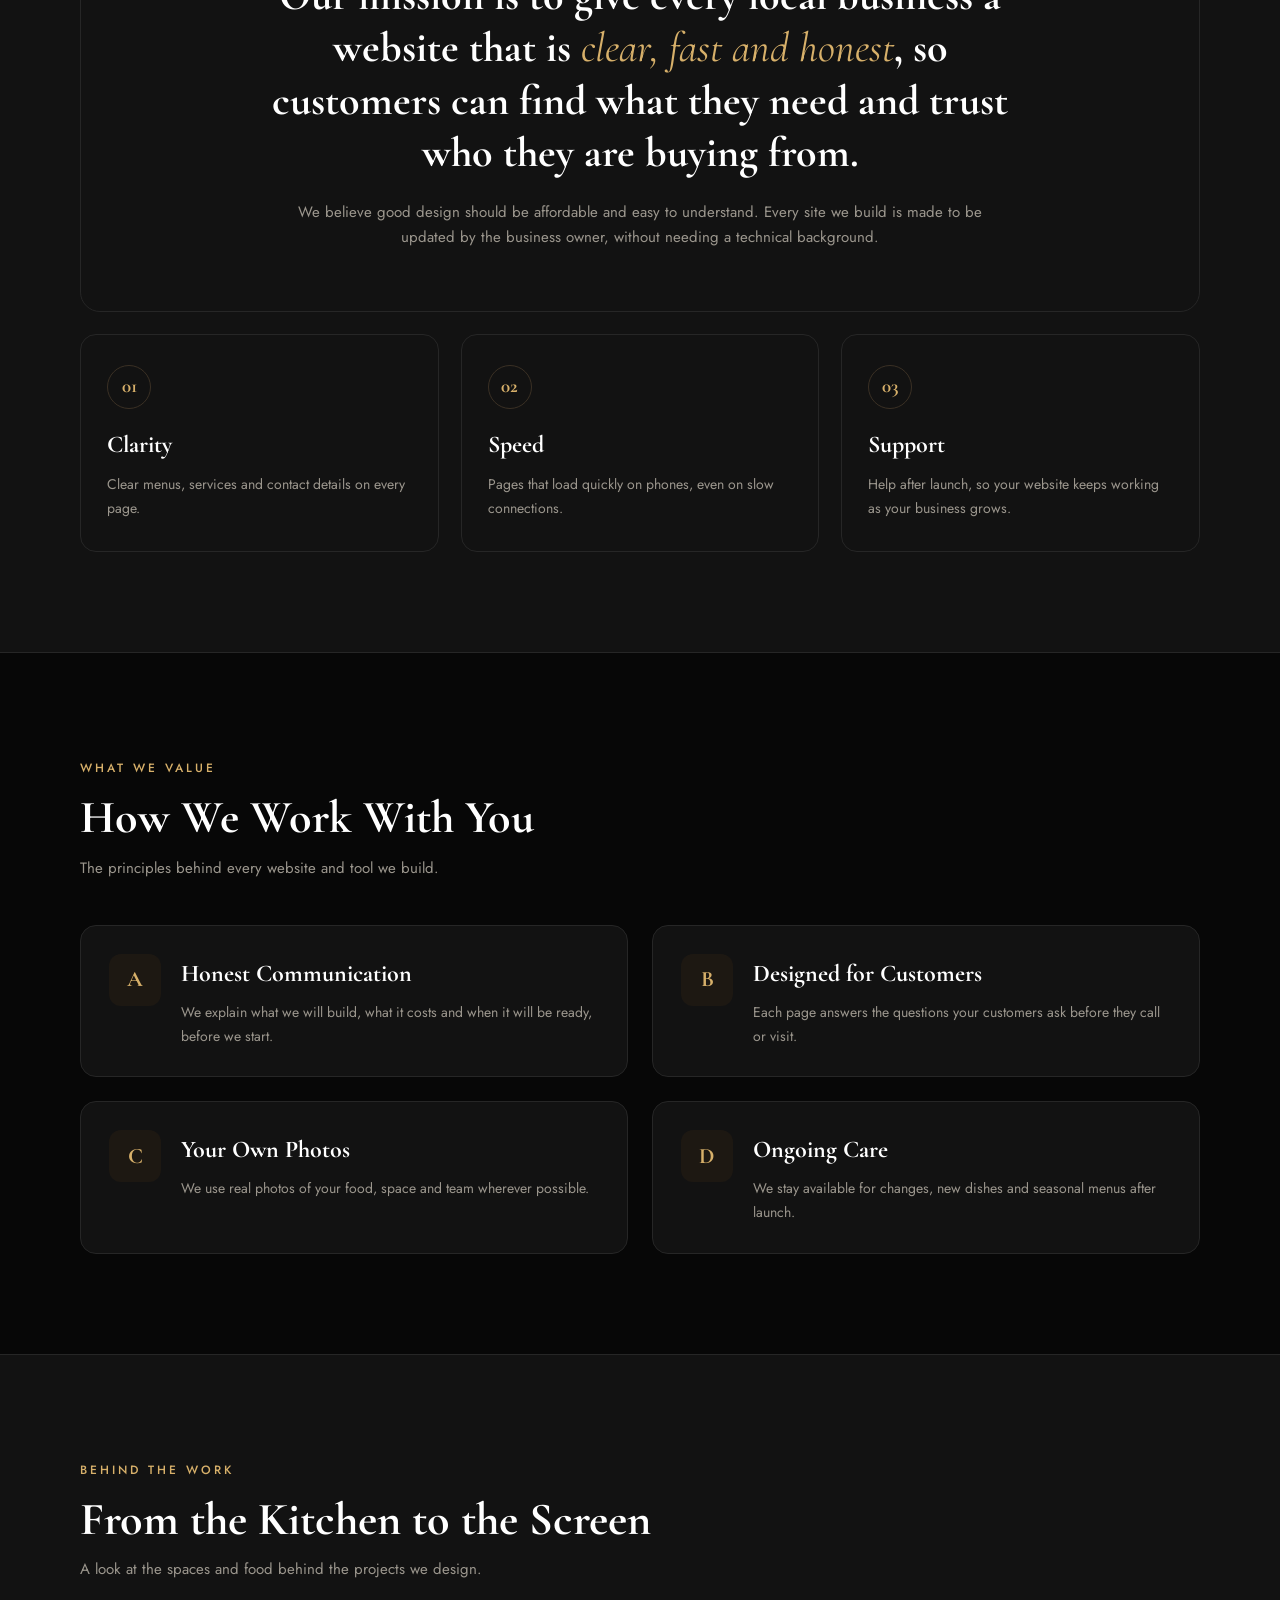
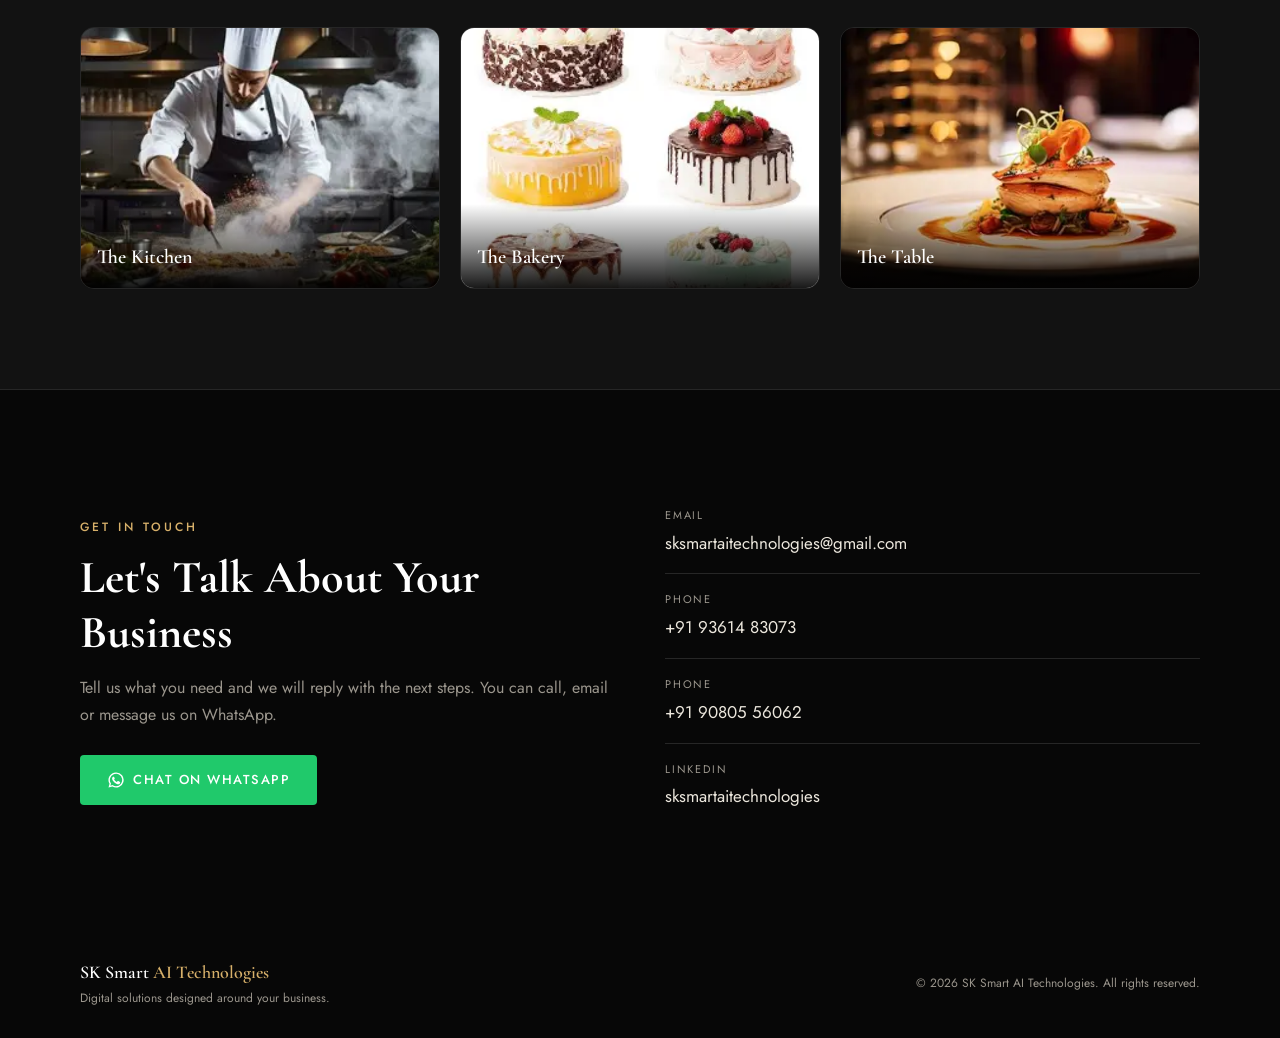
<file: about.html>
<!DOCTYPE html>
<html lang="en">
<head>
    <meta charset="UTF-8">
    <meta name="viewport" content="width=device-width, initial-scale=1.0">

    <title>About Us | SK Smart AI Technologies</title>
    <meta name="description" content="About SK Smart AI Technologies, our mission and how we help restaurants, cafes and businesses grow online.">

    <link rel="preconnect" href="https://fonts.googleapis.com">
    <link rel="preconnect" href="https://fonts.gstatic.com" crossorigin>
    <link href="https://fonts.googleapis.com/css2?family=Cormorant+Garamond:ital,wght@0,400;0,600;0,700;1,400&family=Jost:wght@300;400;500;600&display=swap" rel="stylesheet">

    <style>
        * {
            margin: 0;
            padding: 0;
            box-sizing: border-box;
        }

        :root {
            --bg: #070707;
            --card: #121212;
            --gold: #d7b06a;
            --gold-soft: #f0d59a;
            --text: #ece7dd;
            --muted: #9b968d;
            --border: #262626;
            --whatsapp: #20c96b;
            --whatsapp-dark: #16aa58;
        }

        html {
            scroll-behavior: smooth;
            scroll-padding-top: 80px;
        }

        body {
            font-family: "Jost", Arial, Helvetica, sans-serif;
            font-weight: 400;
            color: var(--text);
            background: var(--bg);
            line-height: 1.7;
            min-height: 100vh;
            position: relative;
        }

        /* Soft gold sparkles across the page */
        body::before {
            content: "";
            position: fixed;
            inset: 0;
            pointer-events: none;
            opacity: 0.35;
            background-image:
                radial-gradient(circle, var(--gold) 1px, transparent 1.6px),
                radial-gradient(circle, var(--gold-soft) 1px, transparent 1.4px);
            background-size: 180px 220px, 260px 300px;
            background-position: 0 0, 90px 130px;
            z-index: 0;
        }

        a {
            color: inherit;
            text-decoration: none;
        }

        img {
            display: block;
            width: 100%;
        }

        button {
            font-family: inherit;
        }

        .page {
            position: relative;
            z-index: 1;
        }

        .container {
            width: min(1120px, 90%);
            margin: auto;
        }

        .eyebrow {
            display: inline-block;
            color: var(--gold);
            font-size: 12px;
            font-weight: 500;
            letter-spacing: 3px;
            text-transform: uppercase;
            margin-bottom: 12px;
        }

        .section-head {
            margin-bottom: 44px;
        }

        .section-head h2 {
            font-family: "Cormorant Garamond", Georgia, serif;
            font-size: clamp(32px, 4.5vw, 46px);
            font-weight: 700;
            color: #fff;
            line-height: 1.2;
            margin-bottom: 10px;
        }

        .section-head p {
            color: var(--muted);
            max-width: 640px;
            font-size: 15px;
        }

        /* Buttons */

        .btn {
            display: inline-flex;
            align-items: center;
            justify-content: center;
            gap: 8px;
            padding: 13px 26px;
            border: 1px solid transparent;
            border-radius: 4px;
            cursor: pointer;
            font-size: 13px;
            font-weight: 500;
            letter-spacing: 1.5px;
            text-transform: uppercase;
            transition: background 0.25s, color 0.25s, border-color 0.25s, transform 0.25s;
        }

        .btn:hover {
            transform: translateY(-2px);
        }

        .btn-gold {
            background: var(--gold);
            color: #111;
        }

        .btn-gold:hover {
            background: var(--gold-soft);
        }

        .btn-ghost {
            background: transparent;
            color: var(--text);
            border-color: #3a3a3a;
        }

        .btn-ghost:hover {
            border-color: var(--gold);
            color: var(--gold);
        }

        .btn-whatsapp {
            background: var(--whatsapp);
            color: #fff;
        }

        .btn-whatsapp:hover {
            background: var(--whatsapp-dark);
        }

        .btn svg {
            width: 18px;
            height: 18px;
            flex-shrink: 0;
        }

        /* Top bar */

        .topbar {
            position: sticky;
            top: 0;
            z-index: 100;
            background: rgba(7, 7, 7, 0.92);
            backdrop-filter: blur(6px);
            border-bottom: 1px solid var(--border);
        }

        .topbar-inner {
            min-height: 72px;
            display: flex;
            align-items: center;
            justify-content: space-between;
            gap: 16px;
        }

        .brand {
            font-family: "Cormorant Garamond", Georgia, serif;
            font-size: 22px;
            font-weight: 600;
            letter-spacing: 0.3px;
            line-height: 1.2;
            color: var(--text);
            white-space: nowrap;
        }

        .brand span {
            color: var(--gold);
        }

        .topbar-links {
            display: flex;
            align-items: center;
            gap: 24px;
            font-size: 14px;
        }

        .topbar-links a {
            color: #bdb7ab;
            transition: color 0.2s;
        }

        .topbar-links a:hover,
        .topbar-links a.active {
            color: var(--gold);
        }

        .menu-toggle {
            display: none;
            background: none;
            border: 1px solid var(--border);
            color: var(--text);
            border-radius: 4px;
            padding: 6px 12px;
            font-size: 20px;
            cursor: pointer;
        }

        /* Page hero */

        .hero {
            position: relative;
            min-height: 62vh;
            display: flex;
            align-items: center;
            background-image: url("images/restaurant-interior.jpg");
            background-size: cover;
            background-position: center;
            background-color: #111;
        }

        .hero::before {
            content: "";
            position: absolute;
            inset: 0;
            background: linear-gradient(
                90deg,
                rgba(7, 7, 7, 0.96) 0%,
                rgba(7, 7, 7, 0.82) 50%,
                rgba(7, 7, 7, 0.5) 100%
            );
        }

        .hero-content {
            position: relative;
            z-index: 2;
            max-width: 720px;
            padding: 80px 0;
        }

        .hero h1 {
            font-family: "Cormorant Garamond", Georgia, serif;
            font-size: clamp(42px, 6vw, 68px);
            font-weight: 700;
            line-height: 1.1;
            color: #fff;
            margin-bottom: 20px;
        }

        .hero h1 .highlight {
            color: var(--gold);
            font-style: italic;
            font-weight: 400;
        }

        .hero-tagline {
            display: inline-block;
            color: var(--gold-soft);
            font-size: 14px;
            letter-spacing: 3px;
            text-transform: uppercase;
            border-top: 1px solid var(--gold);
            border-bottom: 1px solid var(--gold);
            padding: 6px 0;
            margin-bottom: 22px;
        }

        .hero p.lead {
            color: #d6d0c4;
            font-size: 17px;
            max-width: 600px;
            margin-bottom: 30px;
        }

        .hero-actions {
            display: flex;
            flex-wrap: wrap;
            gap: 14px;
        }

        /* Sections */

        .section {
            padding: 100px 0;
        }

        .band {
            background: var(--card);
            border-top: 1px solid var(--border);
            border-bottom: 1px solid var(--border);
        }

        /* Story */

        .story-grid {
            display: grid;
            grid-template-columns: 1fr 1fr;
            gap: 60px;
            align-items: center;
        }

        .story-grid h2 {
            font-family: "Cormorant Garamond", Georgia, serif;
            font-size: clamp(32px, 4.5vw, 46px);
            font-weight: 700;
            color: #fff;
            line-height: 1.2;
            margin-bottom: 18px;
        }

        .story-grid p {
            color: #d6d0c4;
            margin-bottom: 16px;
        }

        .story-photo {
            border-radius: 18px;
            overflow: hidden;
            border: 1px solid var(--border);
            height: 440px;
        }

        .story-photo img {
            height: 100%;
            object-fit: cover;
        }

        /* Mission */

        .mission-box {
            position: relative;
            background: var(--card);
            border: 1px solid var(--border);
            border-radius: 20px;
            padding: 60px 50px;
            text-align: center;
        }

        .mission-box::before {
            content: "“";
            position: absolute;
            top: 10px;
            left: 30px;
            font-family: "Cormorant Garamond", Georgia, serif;
            font-size: 120px;
            line-height: 1;
            color: #2a2318;
        }

        .mission-box h2 {
            font-family: "Cormorant Garamond", Georgia, serif;
            font-size: clamp(30px, 4vw, 42px);
            font-weight: 700;
            color: #fff;
            line-height: 1.25;
            max-width: 780px;
            margin: 0 auto 20px;
        }

        .mission-box h2 em {
            color: var(--gold);
            font-weight: 400;
        }

        .mission-box p {
            color: var(--muted);
            max-width: 700px;
            margin: 0 auto;
            font-size: 15px;
        }

        .mission-points {
            display: grid;
            grid-template-columns: repeat(3, 1fr);
            gap: 22px;
            margin-top: 22px;
        }

        .info-card {
            background: var(--card);
            border: 1px solid var(--border);
            border-radius: 16px;
            padding: 30px 26px;
            transition: transform 0.3s, border-color 0.3s;
        }

        .info-card:hover {
            transform: translateY(-4px);
            border-color: #3a3024;
        }

        .info-card .num {
            display: inline-flex;
            align-items: center;
            justify-content: center;
            width: 44px;
            height: 44px;
            border: 1px solid #3a3024;
            border-radius: 50%;
            color: var(--gold);
            font-family: "Cormorant Garamond", Georgia, serif;
            font-size: 19px;
            font-weight: 700;
            margin-bottom: 16px;
        }

        .info-card h3 {
            font-family: "Cormorant Garamond", Georgia, serif;
            font-size: 24px;
            font-weight: 700;
            color: #fff;
            margin-bottom: 8px;
        }

        .info-card p {
            color: var(--muted);
            font-size: 14px;
        }

        /* Values */

        .values-grid {
            display: grid;
            grid-template-columns: repeat(2, 1fr);
            gap: 24px;
        }

        .value-card {
            display: flex;
            gap: 20px;
            align-items: flex-start;
            background: var(--card);
            border: 1px solid var(--border);
            border-radius: 16px;
            padding: 28px;
        }

        .value-card .value-icon {
            flex-shrink: 0;
            width: 52px;
            height: 52px;
            border-radius: 12px;
            display: flex;
            align-items: center;
            justify-content: center;
            background: #1d1812;
            color: var(--gold);
            font-family: "Cormorant Garamond", Georgia, serif;
            font-size: 22px;
            font-weight: 700;
        }

        .value-card h3 {
            font-family: "Cormorant Garamond", Georgia, serif;
            font-size: 24px;
            font-weight: 700;
            color: #fff;
            margin-bottom: 6px;
        }

        .value-card p {
            color: var(--muted);
            font-size: 14px;
        }

        /* Team / photo strip */

        .photo-strip {
            display: grid;
            grid-template-columns: repeat(3, 1fr);
            gap: 20px;
        }

        .photo-strip figure {
            position: relative;
            border-radius: 14px;
            overflow: hidden;
            border: 1px solid var(--border);
            background: #1a1a1a;
        }

        .photo-strip img {
            height: 260px;
            object-fit: cover;
            transition: transform 0.6s;
        }

        .photo-strip figure:hover img {
            transform: scale(1.05);
        }

        .photo-strip figcaption {
            position: absolute;
            left: 0;
            right: 0;
            bottom: 0;
            padding: 36px 16px 14px;
            background: linear-gradient(to top, rgba(0, 0, 0, 0.9), transparent);
            color: #fff;
            font-family: "Cormorant Garamond", Georgia, serif;
            font-size: 20px;
            font-weight: 600;
        }

        /* Contact */

        .contact-grid {
            display: grid;
            grid-template-columns: 1fr 1fr;
            gap: 50px;
            align-items: center;
        }

        .contact-grid h2 {
            font-family: "Cormorant Garamond", Georgia, serif;
            font-size: clamp(32px, 4.5vw, 46px);
            font-weight: 700;
            color: #fff;
            line-height: 1.2;
            margin-bottom: 14px;
        }

        .contact-grid > div > p {
            color: var(--muted);
            margin-bottom: 26px;
        }

        .contact-list {
            display: flex;
            flex-direction: column;
        }

        .contact-item {
            display: flex;
            flex-direction: column;
            padding: 16px 0;
            border-bottom: 1px solid var(--border);
        }

        .contact-item:last-child {
            border-bottom: none;
        }

        .contact-item span {
            color: var(--muted);
            font-size: 11px;
            letter-spacing: 1.8px;
            text-transform: uppercase;
            margin-bottom: 4px;
        }

        .contact-item a {
            color: var(--text);
            font-size: 17px;
            overflow-wrap: anywhere;
            transition: color 0.2s;
        }

        .contact-item a:hover {
            color: var(--gold);
        }

        /* Footer */

        .footer {
            padding: 30px 0;
            color: var(--muted);
            font-size: 12px;
        }

        .footer-inner {
            display: flex;
            align-items: center;
            justify-content: space-between;
            flex-wrap: wrap;
            gap: 14px;
        }

        .footer-brand {
            font-family: "Cormorant Garamond", Georgia, serif;
            color: #fff;
            font-size: 18px;
            font-weight: 600;
        }

        .footer-brand span {
            color: var(--gold);
        }

        /* Floating WhatsApp */

        .whatsapp-float {
            position: fixed;
            right: 24px;
            bottom: 24px;
            z-index: 900;
            width: 58px;
            height: 58px;
            border-radius: 50%;
            display: flex;
            align-items: center;
            justify-content: center;
            background: var(--whatsapp);
            color: #fff;
            box-shadow: 0 8px 25px rgba(32, 201, 107, 0.35);
            transition: background 0.2s, transform 0.2s;
        }

        .whatsapp-float:hover {
            background: var(--whatsapp-dark);
            transform: scale(1.05);
        }

        .whatsapp-float svg {
            width: 28px;
            height: 28px;
        }

        /* Responsive */

        @media (max-width: 900px) {
            .story-grid,
            .contact-grid {
                grid-template-columns: 1fr;
                gap: 36px;
            }

            .story-photo {
                height: 320px;
            }

            .mission-points,
            .photo-strip {
                grid-template-columns: 1fr;
            }

            .values-grid {
                grid-template-columns: 1fr;
            }

            .menu-toggle {
                display: block;
            }

            .topbar-links {
                display: none;
                position: absolute;
                top: 100%;
                left: 0;
                width: 100%;
                background: var(--bg);
                flex-direction: column;
                align-items: stretch;
                gap: 0;
                padding: 8px 5% 18px;
                border-bottom: 1px solid var(--border);
            }

            .topbar-links.show {
                display: flex;
            }

            .topbar-links a {
                padding: 12px 0;
                border-bottom: 1px solid var(--border);
            }

            .topbar-inner {
                position: relative;
            }
        }

        @media (max-width: 640px) {
            .brand {
                font-size: 17px;
                white-space: normal;
            }

            .hero {
                min-height: 70vh;
            }

            .hero-content {
                padding: 60px 0;
            }

            .section {
                padding: 70px 0;
            }

            .mission-box {
                padding: 44px 24px;
            }

            .hero-actions .btn {
                width: 100%;
            }
        }
    </style>
</head>

<body>

    <div class="page">

        <!-- TOP BAR -->
        <header class="topbar">
            <div class="container topbar-inner">
                <a class="brand" href="index.html">SK Smart <span>AI Technologies</span></a>

                <button class="menu-toggle" id="menuToggle" aria-label="Open menu" aria-expanded="false">☰</button>

                <nav class="topbar-links" id="navLinks">
                    <a href="index.html">Home</a>
                    <a href="about.html" class="active">About</a>
                    <a href="services.html">Services</a>
                    <a href="projects.html">Projects</a>
                    <a href="contact-page.html">Contact</a>
                </nav>
            </div>
        </header>

        <main>

            <!-- HERO -->
            <section class="hero">
                <div class="container hero-content">

                    <span class="hero-tagline">About SK Smart AI Technologies</span>

                    <h1>
                        Practical Digital Work <br>
                        <span class="highlight">Built for Local Business</span>
                    </h1>

                    <p class="lead">
                        We help restaurants, cafés, bakeries and service businesses
                        present themselves clearly online, with websites and tools
                        that are simple to use and easy to keep up to date.
                    </p>

                    <div class="hero-actions">
                        <a class="btn btn-gold" href="projects.html">View Work →</a>
                        <a class="btn btn-ghost" href="#contact">Contact Us</a>
                    </div>

                </div>
            </section>

            <!-- STORY -->
            <section class="section">
                <div class="container story-grid">

                    <div>
                        <span class="eyebrow">Our Story</span>
                        <h2>A Small Team With a Clear Purpose</h2>
                        <p>
                            SK Smart AI Technologies started with a simple idea: many good
                            local businesses have great food, great service and loyal
                            customers, but their online presence does not show it.
                        </p>
                        <p>
                            We work closely with each client to understand their menu,
                            their customers and their goals, then build a website that
                            reflects who they are. Every project is planned around how
                            real people search, browse and decide.
                        </p>
                    </div>

                    <div class="story-photo">
                        <img src="images/chef-preparation.jpg" alt="Chef preparing ingredients in the kitchen" loading="lazy">
                    </div>

                </div>
            </section>

            <!-- MISSION -->
            <section class="section band">
                <div class="container">

                    <div class="section-head" style="text-align: center;">
                        <span class="eyebrow">Our Mission</span>
                        <h2 style="margin: 0 auto 10px;">Helping Every Business Look Its Best Online</h2>
                    </div>

                    <div class="mission-box">
                        <h2>
                            Our mission is to give every local business a website that is
                            <em>clear, fast and honest</em>, so customers can find what they
                            need and trust who they are buying from.
                        </h2>
                        <p>
                            We believe good design should be affordable and easy to
                            understand. Every site we build is made to be updated by the
                            business owner, without needing a technical background.
                        </p>
                    </div>

                    <div class="mission-points">
                        <article class="info-card">
                            <span class="num">01</span>
                            <h3>Clarity</h3>
                            <p>Clear menus, services and contact details on every page.</p>
                        </article>

                        <article class="info-card">
                            <span class="num">02</span>
                            <h3>Speed</h3>
                            <p>Pages that load quickly on phones, even on slow connections.</p>
                        </article>

                        <article class="info-card">
                            <span class="num">03</span>
                            <h3>Support</h3>
                            <p>Help after launch, so your website keeps working as your business grows.</p>
                        </article>
                    </div>

                </div>
            </section>

            <!-- VALUES -->
            <section class="section">
                <div class="container">

                    <div class="section-head">
                        <span class="eyebrow">What We Value</span>
                        <h2>How We Work With You</h2>
                        <p>The principles behind every website and tool we build.</p>
                    </div>

                    <div class="values-grid">
                        <article class="value-card">
                            <div class="value-icon">A</div>
                            <div>
                                <h3>Honest Communication</h3>
                                <p>We explain what we will build, what it costs and when it will be ready, before we start.</p>
                            </div>
                        </article>

                        <article class="value-card">
                            <div class="value-icon">B</div>
                            <div>
                                <h3>Designed for Customers</h3>
                                <p>Each page answers the questions your customers ask before they call or visit.</p>
                            </div>
                        </article>

                        <article class="value-card">
                            <div class="value-icon">C</div>
                            <div>
                                <h3>Your Own Photos</h3>
                                <p>We use real photos of your food, space and team wherever possible.</p>
                            </div>
                        </article>

                        <article class="value-card">
                            <div class="value-icon">D</div>
                            <div>
                                <h3>Ongoing Care</h3>
                                <p>We stay available for changes, new dishes and seasonal menus after launch.</p>
                            </div>
                        </article>
                    </div>

                </div>
            </section>

            <!-- PHOTO STRIP -->
            <section class="section band">
                <div class="container">

                    <div class="section-head">
                        <span class="eyebrow">Behind the Work</span>
                        <h2>From the Kitchen to the Screen</h2>
                        <p>A look at the spaces and food behind the projects we design.</p>
                    </div>

                    <div class="photo-strip">
                        <figure>
                            <img src="images/restaurant-chef.jpg" alt="Chef working in a busy kitchen" loading="lazy">
                            <figcaption>The Kitchen</figcaption>
                        </figure>
                        <figure>
                            <img src="images/cakes.jpg" alt="Assorted cakes on display" loading="lazy">
                            <figcaption>The Bakery</figcaption>
                        </figure>
                        <figure>
                            <img src="images/restaurant-food.jpg" alt="Freshly plated restaurant dish" loading="lazy">
                            <figcaption>The Table</figcaption>
                        </figure>
                    </div>

                </div>
            </section>

            <!-- CONTACT -->
            <section class="section" id="contact">
                <div class="container contact-grid">

                    <div>
                        <span class="eyebrow">Get in Touch</span>
                        <h2>Let's Talk About Your Business</h2>
                        <p>
                            Tell us what you need and we will reply with the next steps.
                            You can call, email or message us on WhatsApp.
                        </p>

                        <a class="btn btn-whatsapp"
                           href="https://wa.me/919361483073?text=Hello%2C%20I%20would%20like%20to%20know%20more%20about%20SK%20Smart%20AI%20Technologies."
                           target="_blank"
                           rel="noopener noreferrer">
                            <svg viewBox="0 0 24 24" aria-hidden="true">
                                <path fill="currentColor" d="M12 2a10 10 0 0 0-8.6 15.1L2 22l5.1-1.4A10 10 0 1 0 12 2zm0 18.2a8.2 8.2 0 0 1-4.2-1.2l-.3-.2-3 .8.8-2.9-.2-.3A8.2 8.2 0 1 1 12 20.2zm4.5-6.1c-.2-.1-1.5-.7-1.7-.8s-.4-.1-.6.1-.7.8-.8 1-.3.2-.5.1a6.7 6.7 0 0 1-3.3-2.9c-.3-.4.2-.4.7-1.3.1-.2 0-.3 0-.4l-.8-1.8c-.2-.5-.4-.4-.6-.4h-.5a1 1 0 0 0-.7.3 3 3 0 0 0-.9 2.2 5.2 5.2 0 0 0 1.1 2.8 11.8 11.8 0 0 0 4.5 4c1.7.7 2.3.7 3.1.6a2.7 2.7 0 0 0 1.8-1.3 2.2 2.2 0 0 0 .2-1.3c0-.1-.2-.2-.4-.3z"/>
                            </svg>
                            Chat on WhatsApp
                        </a>
                    </div>

                    <div class="contact-list">
                        <div class="contact-item">
                            <span>Email</span>
                            <a href="mailto:sksmartaitechnologies@gmail.com?subject=Business%20Enquiry">
                                sksmartaitechnologies@gmail.com
                            </a>
                        </div>
                        <div class="contact-item">
                            <span>Phone</span>
                            <a href="tel:+919361483073">+91 93614 83073</a>
                        </div>
                        <div class="contact-item">
                            <span>Phone</span>
                            <a href="tel:+919080556062">+91 90805 56062</a>
                        </div>
                        <div class="contact-item">
                            <span>LinkedIn</span>
                            <a href="https://www.linkedin.com/in/sksmartaitechnologies/" target="_blank" rel="noopener noreferrer">
                                sksmartaitechnologies
                            </a>
                        </div>
                    </div>

                </div>
            </section>

        </main>

        <!-- FOOTER -->
        <footer class="footer">
            <div class="container footer-inner">
                <div>
                    <div class="footer-brand">SK Smart <span>AI Technologies</span></div>
                    <p>Digital solutions designed around your business.</p>
                </div>
                <p>© <span id="currentYear">2026</span> SK Smart AI Technologies. All rights reserved.</p>
            </div>
        </footer>

    </div>

    <!-- FLOATING WHATSAPP -->
    <a class="whatsapp-float"
       href="https://wa.me/919361483073?text=Hello%2C%20I%20would%20like%20to%20know%20more%20about%20SK%20Smart%20AI%20Technologies."
       target="_blank"
       rel="noopener noreferrer"
       aria-label="Chat with us on WhatsApp"
       title="Chat with us on WhatsApp">
        <svg viewBox="0 0 24 24" aria-hidden="true">
            <path fill="currentColor" d="M12 2a10 10 0 0 0-8.6 15.1L2 22l5.1-1.4A10 10 0 1 0 12 2zm0 18.2a8.2 8.2 0 0 1-4.2-1.2l-.3-.2-3 .8.8-2.9-.2-.3A8.2 8.2 0 1 1 12 20.2zm4.5-6.1c-.2-.1-1.5-.7-1.7-.8s-.4-.1-.6.1-.7.8-.8 1-.3.2-.5.1a6.7 6.7 0 0 1-3.3-2.9c-.3-.4.2-.4.7-1.3.1-.2 0-.3 0-.4l-.8-1.8c-.2-.5-.4-.4-.6-.4h-.5a1 1 0 0 0-.7.3 3 3 0 0 0-.9 2.2 5.2 5.2 0 0 0 1.1 2.8 11.8 11.8 0 0 0 4.5 4c1.7.7 2.3.7 3.1.6a2.7 2.7 0 0 0 1.8-1.3 2.2 2.2 0 0 0 .2-1.3c0-.1-.2-.2-.4-.3z"/>
        </svg>
    </a>

    <script>
        /* Mobile menu */
        const menuToggle = document.getElementById("menuToggle");
        const navLinks = document.getElementById("navLinks");

        menuToggle.addEventListener("click", function () {
            const isOpen = navLinks.classList.toggle("show");
            menuToggle.setAttribute("aria-expanded", isOpen);
            menuToggle.textContent = isOpen ? "×" : "☰";
        });

        navLinks.querySelectorAll("a").forEach(function (link) {
            link.addEventListener("click", function () {
                navLinks.classList.remove("show");
                menuToggle.setAttribute("aria-expanded", "false");
                menuToggle.textContent = "☰";
            });
        });

        /* Footer year */
        document.getElementById("currentYear").textContent = new Date().getFullYear();
    </script>

</body>
</html>
</file>
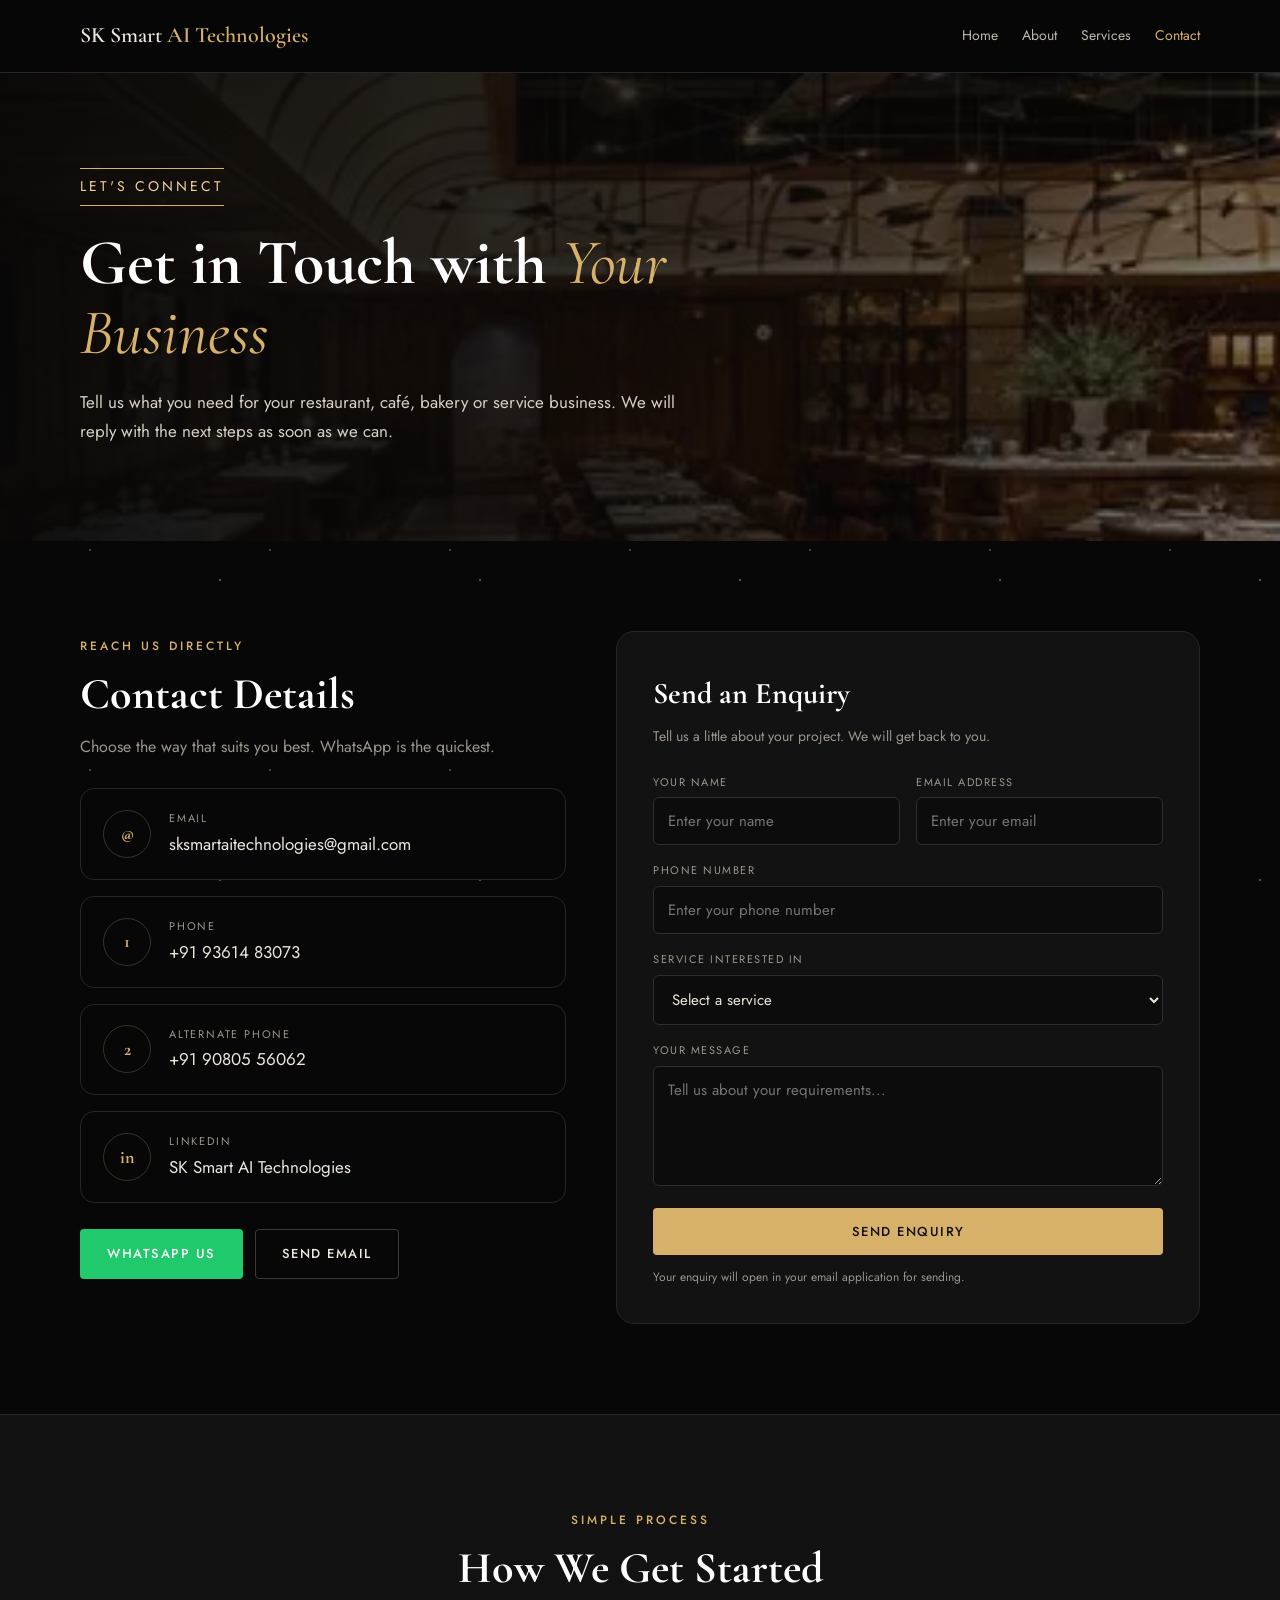
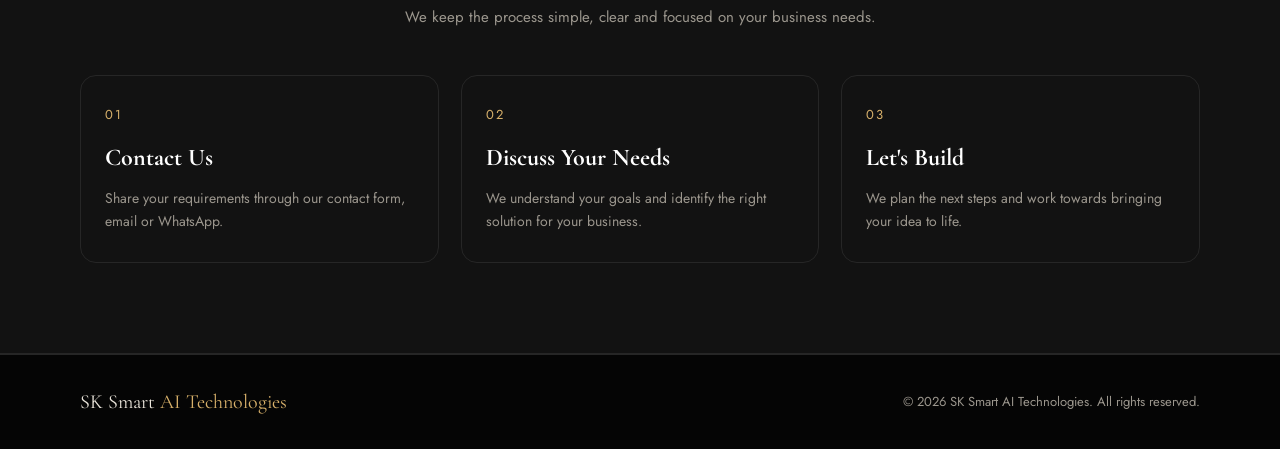
<file: contact-page.html>
<!DOCTYPE html>
<html lang="en">
<head>
<meta charset="UTF-8">
<meta name="viewport" content="width=device-width, initial-scale=1.0">
<title>Contact Us | SK Smart AI Technologies</title>
<meta name="description" content="Contact SK Smart AI Technologies for websites, UI/UX design and automation tools.">

<link rel="preconnect" href="https://fonts.googleapis.com">
<link rel="preconnect" href="https://fonts.gstatic.com" crossorigin>
<link href="https://fonts.googleapis.com/css2?family=Cormorant+Garamond:ital,wght@0,400;0,600;0,700;1,400&family=Jost:wght@300;400;500;600&display=swap" rel="stylesheet">

<style>
* {
    margin: 0;
    padding: 0;
    box-sizing: border-box;
}

:root {
    --bg: #070707;
    --card: #121212;
    --gold: #d7b06a;
    --gold-soft: #f0d59a;
    --text: #ece7dd;
    --muted: #9b968d;
    --border: #262626;
    --whatsapp: #20c96b;
    --whatsapp-dark: #16aa58;
}

html {
    scroll-behavior: smooth;
    scroll-padding-top: 80px;
}

body {
    font-family: "Jost", Arial, Helvetica, sans-serif;
    color: var(--text);
    background: var(--bg);
    line-height: 1.7;
    min-height: 100vh;
    position: relative;
}

body::before {
    content: "";
    position: fixed;
    inset: 0;
    pointer-events: none;
    opacity: 0.35;
    background-image:
        radial-gradient(circle, var(--gold) 1px, transparent 1.6px),
        radial-gradient(circle, var(--gold-soft) 1px, transparent 1.4px);
    background-size: 180px 220px, 260px 300px;
    background-position: 0 0, 90px 130px;
    z-index: 0;
}

a {
    color: inherit;
    text-decoration: none;
}

button, input, select, textarea {
    font-family: inherit;
}

.page {
    position: relative;
    z-index: 1;
}

.container {
    width: min(1120px, 90%);
    margin: auto;
}

.eyebrow {
    display: inline-block;
    color: var(--gold);
    font-size: 12px;
    font-weight: 500;
    letter-spacing: 3px;
    text-transform: uppercase;
    margin-bottom: 12px;
}

.section {
    padding: 90px 0;
}

.band {
    background: var(--card);
    border-top: 1px solid var(--border);
    border-bottom: 1px solid var(--border);
}

.btn {
    display: inline-flex;
    align-items: center;
    justify-content: center;
    gap: 8px;
    padding: 13px 26px;
    border: 1px solid transparent;
    border-radius: 4px;
    cursor: pointer;
    font-size: 13px;
    font-weight: 500;
    letter-spacing: 1.5px;
    text-transform: uppercase;
    transition: background 0.25s, color 0.25s, border-color 0.25s, transform 0.25s;
}

.btn:hover {
    transform: translateY(-2px);
}

.btn-gold {
    background: var(--gold);
    color: #111;
}

.btn-gold:hover {
    background: var(--gold-soft);
}

.btn-ghost {
    background: transparent;
    color: var(--text);
    border-color: #3a3a3a;
}

.btn-ghost:hover {
    border-color: var(--gold);
    color: var(--gold);
}

.btn-whatsapp {
    background: var(--whatsapp);
    color: #fff;
}

.btn-whatsapp:hover {
    background: var(--whatsapp-dark);
}

.topbar {
    position: sticky;
    top: 0;
    z-index: 100;
    background: rgba(7, 7, 7, 0.92);
    backdrop-filter: blur(6px);
    border-bottom: 1px solid var(--border);
}

.topbar-inner {
    min-height: 72px;
    display: flex;
    align-items: center;
    justify-content: space-between;
    gap: 16px;
    position: relative;
}

.brand {
    font-family: "Cormorant Garamond", Georgia, serif;
    font-size: 22px;
    font-weight: 600;
    color: var(--text);
    white-space: nowrap;
}

.brand span {
    color: var(--gold);
}

.topbar-links {
    display: flex;
    align-items: center;
    gap: 24px;
    font-size: 14px;
}

.topbar-links a {
    color: #bdb7ab;
    transition: color 0.2s;
}

.topbar-links a:hover,
.topbar-links a.active {
    color: var(--gold);
}

.menu-toggle {
    display: none;
    background: none;
    border: 1px solid var(--border);
    color: var(--text);
    border-radius: 4px;
    padding: 6px 12px;
    font-size: 20px;
    cursor: pointer;
}

.hero {
    position: relative;
    min-height: 52vh;
    display: flex;
    align-items: center;
    background-image: url("images/restaurant-interior.jpg");
    background-size: cover;
    background-position: center;
    background-color: #111;
}

.hero::before {
    content: "";
    position: absolute;
    inset: 0;
    background: linear-gradient(
        90deg,
        rgba(7, 7, 7, 0.96) 0%,
        rgba(7, 7, 7, 0.82) 50%,
        rgba(7, 7, 7, 0.5) 100%
    );
}

.hero-content {
    position: relative;
    z-index: 2;
    max-width: 720px;
    padding: 80px 0;
}

.hero-tagline {
    display: inline-block;
    color: var(--gold-soft);
    font-size: 14px;
    letter-spacing: 3px;
    text-transform: uppercase;
    border-top: 1px solid var(--gold);
    border-bottom: 1px solid var(--gold);
    padding: 6px 0;
    margin-bottom: 22px;
}

.hero h1 {
    font-family: "Cormorant Garamond", Georgia, serif;
    font-size: clamp(42px, 6vw, 64px);
    font-weight: 700;
    line-height: 1.1;
    color: #fff;
    margin-bottom: 20px;
}

.hero h1 .highlight {
    color: var(--gold);
    font-style: italic;
    font-weight: 400;
}

.hero p.lead {
    color: #d6d0c4;
    font-size: 17px;
    max-width: 600px;
}

.contact-grid {
    display: grid;
    grid-template-columns: 1fr 1.2fr;
    gap: 50px;
    align-items: start;
}

.info-head h2 {
    font-family: "Cormorant Garamond", Georgia, serif;
    font-size: clamp(32px, 4.5vw, 44px);
    font-weight: 700;
    color: #fff;
    line-height: 1.2;
    margin-bottom: 12px;
}

.info-head p {
    color: var(--muted);
    margin-bottom: 28px;
}

.detail-list {
    display: flex;
    flex-direction: column;
    gap: 16px;
}

.detail-card {
    display: flex;
    align-items: center;
    gap: 18px;
    background: var(--bg);
    border: 1px solid var(--border);
    border-radius: 14px;
    padding: 20px 22px;
    transition: border-color 0.3s, transform 0.3s;
}

.detail-card:hover {
    border-color: #3a3024;
    transform: translateY(-3px);
}

.detail-icon {
    flex-shrink: 0;
    width: 48px;
    height: 48px;
    border: 1px solid #3a3024;
    border-radius: 50%;
    display: flex;
    align-items: center;
    justify-content: center;
    color: var(--gold);
    font-family: "Cormorant Garamond", Georgia, serif;
    font-size: 18px;
    font-weight: 700;
}

.detail-text span {
    display: block;
    color: var(--muted);
    font-size: 11px;
    letter-spacing: 1.8px;
    text-transform: uppercase;
    margin-bottom: 2px;
}

.detail-text a {
    color: var(--text);
    font-size: 17px;
    overflow-wrap: anywhere;
    transition: color 0.2s;
}

.detail-text a:hover {
    color: var(--gold);
}

.quick-actions {
    display: flex;
    flex-wrap: wrap;
    gap: 12px;
    margin-top: 26px;
}

.form-card {
    background: var(--card);
    border: 1px solid var(--border);
    border-radius: 18px;
    padding: 36px;
}

.form-card h3 {
    font-family: "Cormorant Garamond", Georgia, serif;
    font-size: 30px;
    font-weight: 700;
    color: #fff;
    margin-bottom: 6px;
}

.form-card > p {
    color: var(--muted);
    font-size: 14px;
    margin-bottom: 24px;
}

.form-row {
    display: grid;
    grid-template-columns: 1fr 1fr;
    gap: 16px;
}

.field {
    display: flex;
    flex-direction: column;
    margin-bottom: 16px;
}

.field label {
    color: var(--muted);
    font-size: 11px;
    letter-spacing: 1.5px;
    text-transform: uppercase;
    margin-bottom: 6px;
}

.field input,
.field select,
.field textarea {
    background: #0c0c0c;
    border: 1px solid #2e2e2e;
    border-radius: 6px;
    color: var(--text);
    font-size: 15px;
    padding: 12px 14px;
    outline: none;
    transition: border-color 0.2s;
    width: 100%;
}

.field select option {
    background: #0c0c0c;
}

.field input:focus,
.field select:focus,
.field textarea:focus {
    border-color: var(--gold);
}

.field textarea {
    min-height: 120px;
    resize: vertical;
}

.form-note {
    color: var(--muted);
    font-size: 12px;
    margin-top: 12px;
}

.form-card .btn {
    width: 100%;
    margin-top: 6px;
}

.section-title {
    text-align: center;
    margin-bottom: 44px;
}

.section-title h2 {
    font-family: "Cormorant Garamond", Georgia, serif;
    font-size: clamp(32px, 4.5vw, 44px);
    font-weight: 700;
    color: #fff;
    line-height: 1.2;
    margin-bottom: 10px;
}

.section-title p {
    color: var(--muted);
    max-width: 620px;
    margin: auto;
    font-size: 15px;
}

.info-strip {
    display: grid;
    grid-template-columns: repeat(3, 1fr);
    gap: 22px;
}

.info-card {
    background: var(--card);
    border: 1px solid var(--border);
    border-radius: 16px;
    padding: 28px 24px;
    transition: transform 0.3s, border-color 0.3s;
}

.info-card:hover {
    transform: translateY(-4px);
    border-color: #3a3024;
}

.info-card .num {
    color: var(--gold);
    font-size: 13px;
    letter-spacing: 2px;
    margin-bottom: 12px;
}

.info-card h3 {
    font-family: "Cormorant Garamond", Georgia, serif;
    font-size: 24px;
    color: #fff;
    margin-bottom: 8px;
}

.info-card p {
    color: var(--muted);
    font-size: 14px;
}

.footer {
    background: #050505;
    border-top: 1px solid var(--border);
    padding: 30px 0;
}

.footer-inner {
    display: flex;
    justify-content: space-between;
    align-items: center;
    gap: 20px;
}

.footer-brand {
    font-family: "Cormorant Garamond", Georgia, serif;
    font-size: 20px;
    color: var(--text);
}

.footer-brand span {
    color: var(--gold);
}

.footer p {
    color: var(--muted);
    font-size: 13px;
}

@media (max-width: 900px) {
    .contact-grid {
        grid-template-columns: 1fr;
        gap: 35px;
    }

    .info-strip {
        grid-template-columns: 1fr;
    }

    .topbar-links {
        display: none;
        position: absolute;
        top: 72px;
        left: 0;
        right: 0;
        background: #0b0b0b;
        border: 1px solid var(--border);
        padding: 20px;
        flex-direction: column;
        align-items: flex-start;
        gap: 16px;
    }

    .topbar-links.show {
        display: flex;
    }

    .menu-toggle {
        display: block;
    }
}

@media (max-width: 640px) {
    .section {
        padding: 60px 0;
    }

    .hero {
        min-height: 420px;
    }

    .hero-content {
        padding: 60px 0;
    }

    .form-card {
        padding: 24px;
    }

    .form-row {
        grid-template-columns: 1fr;
        gap: 0;
    }

    .footer-inner {
        flex-direction: column;
        text-align: center;
    }
}
</style>
</head>

<body>
<div class="page">

<header class="topbar">
    <div class="container topbar-inner">
        <a href="index.html" class="brand">
            SK Smart <span>AI Technologies</span>
        </a>

        <nav class="topbar-links" id="navLinks">
            <a href="index.html">Home</a>
            <a href="about.html">About</a>
            <a href="services.html">Services</a>
            <a href="contact.html" class="active">Contact</a>
        </nav>

        <button class="menu-toggle" id="menuToggle"
                aria-label="Toggle navigation"
                aria-expanded="false">
            ☰
        </button>
    </div>
</header>

<main>

<section class="hero">
    <div class="container">
        <div class="hero-content">
            <span class="hero-tagline">Let's Connect</span>

            <h1>
                Get in Touch with
                <span class="highlight">Your Business</span>
            </h1>

            <p class="lead">
                Tell us what you need for your restaurant, café, bakery or service
                business. We will reply with the next steps as soon as we can.
            </p>
        </div>
    </div>
</section>

<section class="section">
    <div class="container contact-grid">

        <div>
            <div class="info-head">
                <span class="eyebrow">Reach Us Directly</span>
                <h2>Contact Details</h2>
                <p>Choose the way that suits you best. WhatsApp is the quickest.</p>
            </div>

            <div class="detail-list">

                <div class="detail-card">
                    <div class="detail-icon">@</div>
                    <div class="detail-text">
                        <span>Email</span>
                        <a href="mailto:sksmartaitechnologies@gmail.com?subject=Website%20Enquiry">
                            sksmartaitechnologies@gmail.com
                        </a>
                    </div>
                </div>

                <div class="detail-card">
                    <div class="detail-icon">1</div>
                    <div class="detail-text">
                        <span>Phone</span>
                        <a href="tel:+919361483073">+91 93614 83073</a>
                    </div>
                </div>

                <div class="detail-card">
                    <div class="detail-icon">2</div>
                    <div class="detail-text">
                        <span>Alternate Phone</span>
                        <a href="tel:+919080556062">+91 90805 56062</a>
                    </div>
                </div>

                <!-- UPDATED LINKEDIN -->
                <div class="detail-card">
                    <div class="detail-icon">in</div>
                    <div class="detail-text">
                        <span>LinkedIn</span>
                        <a href="https://www.linkedin.com/in/sksmartaitechnologies/"
                           target="_blank"
                           rel="noopener noreferrer">
                            SK Smart AI Technologies
                        </a>
                    </div>
                </div>

            </div>

            <div class="quick-actions">
                <a class="btn btn-whatsapp"
                   href="https://wa.me/919361483073"
                   target="_blank"
                   rel="noopener noreferrer">
                    WhatsApp Us
                </a>

                <a class="btn btn-ghost"
                   href="mailto:sksmartaitechnologies@gmail.com">
                    Send Email
                </a>
            </div>
        </div>

        <div class="form-card">
            <h3>Send an Enquiry</h3>
            <p>Tell us a little about your project. We will get back to you.</p>

            <form id="contactForm">
                <div class="form-row">
                    <div class="field">
                        <label for="name">Your Name</label>
                        <input type="text" id="name" name="name"
                               placeholder="Enter your name" required>
                    </div>

                    <div class="field">
                        <label for="email">Email Address</label>
                        <input type="email" id="email" name="email"
                               placeholder="Enter your email" required>
                    </div>
                </div>

                <div class="field">
                    <label for="phone">Phone Number</label>
                    <input type="tel" id="phone" name="phone"
                           placeholder="Enter your phone number">
                </div>

                <div class="field">
                    <label for="service">Service Interested In</label>
                    <select id="service" name="service" required>
                        <option value="">Select a service</option>
                        <option>Website Development</option>
                        <option>UI/UX Design</option>
                        <option>AI Automation</option>
                        <option>Chatbot Development</option>
                        <option>Other</option>
                    </select>
                </div>

                <div class="field">
                    <label for="message">Your Message</label>
                    <textarea id="message" name="message"
                              placeholder="Tell us about your requirements..."
                              required></textarea>
                </div>

                <button type="submit" class="btn btn-gold">
                    Send Enquiry
                </button>

                <p class="form-note">
                    Your enquiry will open in your email application for sending.
                </p>
            </form>
        </div>

    </div>
</section>

<section class="section band">
    <div class="container">
        <div class="section-title">
            <span class="eyebrow">Simple Process</span>
            <h2>How We Get Started</h2>
            <p>
                We keep the process simple, clear and focused on your business needs.
            </p>
        </div>

        <div class="info-strip">
            <div class="info-card">
                <div class="num">01</div>
                <h3>Contact Us</h3>
                <p>
                    Share your requirements through our contact form, email or WhatsApp.
                </p>
            </div>

            <div class="info-card">
                <div class="num">02</div>
                <h3>Discuss Your Needs</h3>
                <p>
                    We understand your goals and identify the right solution for your business.
                </p>
            </div>

            <div class="info-card">
                <div class="num">03</div>
                <h3>Let's Build</h3>
                <p>
                    We plan the next steps and work towards bringing your idea to life.
                </p>
            </div>
        </div>
    </div>
</section>

</main>

<footer class="footer">
    <div class="container footer-inner">
        <div class="footer-brand">
            SK Smart <span>AI Technologies</span>
        </div>

        <p>&copy; 2026 SK Smart AI Technologies. All rights reserved.</p>
    </div>
</footer>

</div>

<script>
const menuToggle = document.getElementById("menuToggle");
const navLinks = document.getElementById("navLinks");

if (menuToggle && navLinks) {
    menuToggle.addEventListener("click", () => {
        const isOpen = navLinks.classList.toggle("show");
        menuToggle.setAttribute("aria-expanded", String(isOpen));
    });
}

document.getElementById("contactForm").addEventListener("submit", function(event) {
    event.preventDefault();

    const name = document.getElementById("name").value;
    const email = document.getElementById("email").value;
    const phone = document.getElementById("phone").value;
    const service = document.getElementById("service").value;
    const message = document.getElementById("message").value;

    const subject = encodeURIComponent("New Website Enquiry - " + service);
    const body = encodeURIComponent(
        "Name: " + name + "\n" +
        "Email: " + email + "\n" +
        "Phone: " + phone + "\n" +
        "Service: " + service + "\n\n" +
        "Message: " + message
    );

    window.location.href =
        "mailto:sksmartaitechnologies@gmail.com?subject=" +
        subject + "&body=" + body;
});
</script>

</body>
</html>
</file>
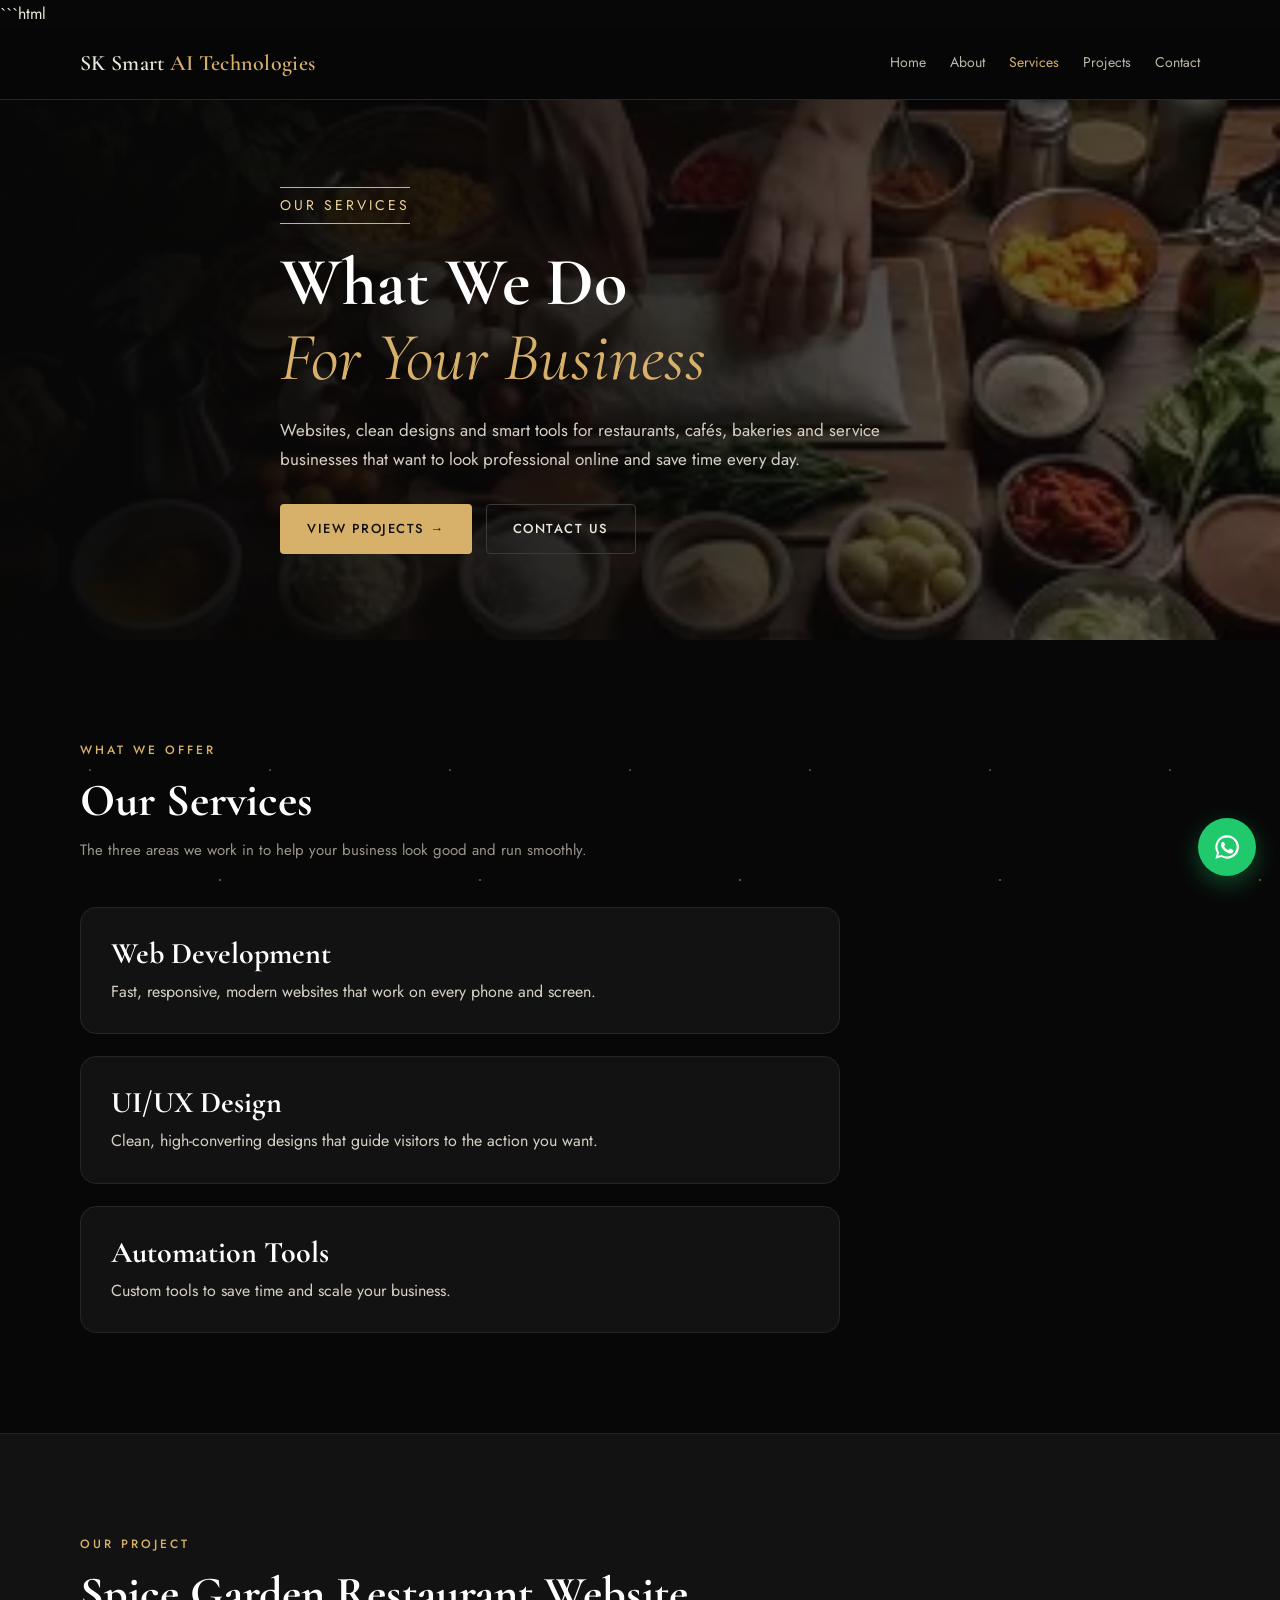
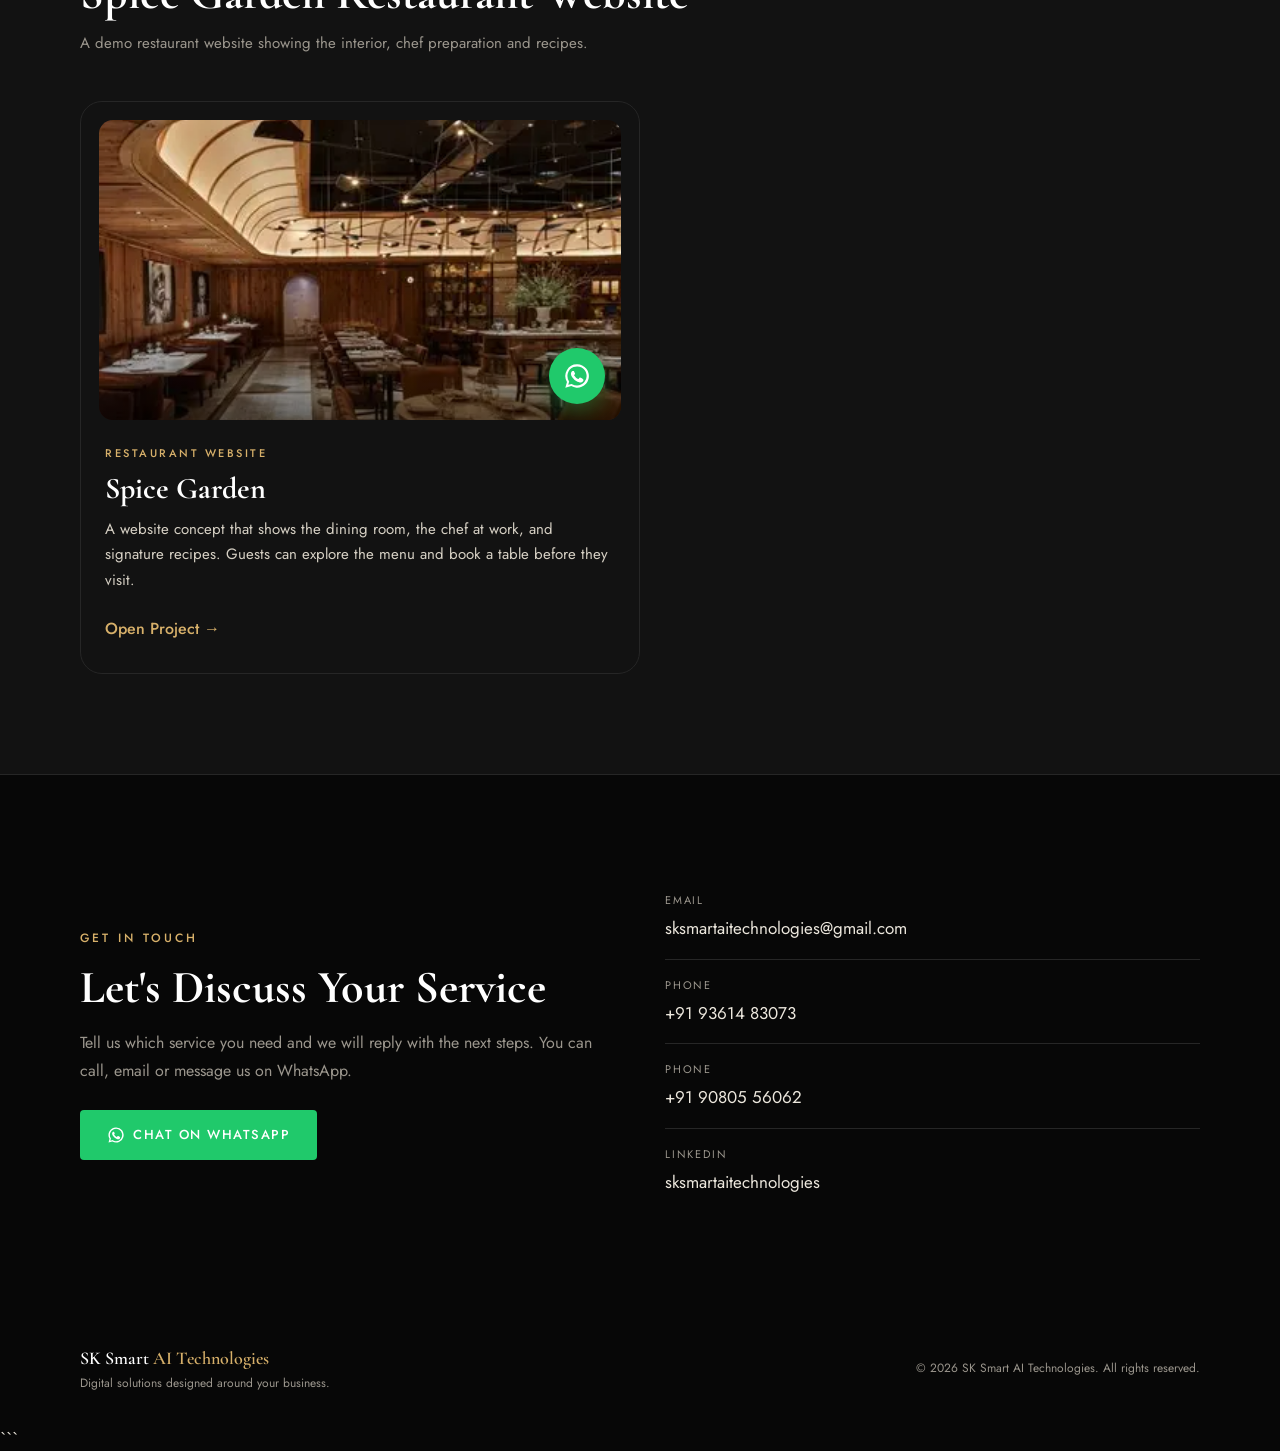
<file: services.html>
```html
<!DOCTYPE html>
<html lang="en">
<head>
    <meta charset="UTF-8">
    <meta name="viewport" content="width=device-width, initial-scale=1.0">

    <title>Our Services | SK Smart AI Technologies</title>
    <meta name="description" content="Web development, UI/UX design and automation tools by SK Smart AI Technologies. View the Spice Garden restaurant project and contact us.">

    <link rel="preconnect" href="https://fonts.googleapis.com">
    <link rel="preconnect" href="https://fonts.gstatic.com" crossorigin>
    <link href="https://fonts.googleapis.com/css2?family=Cormorant+Garamond:ital,wght@0,400;0,600;0,700;1,400&family=Jost:wght@300;400;500;600&display=swap" rel="stylesheet">

    <style>
        * {
            margin: 0;
            padding: 0;
            box-sizing: border-box;
        }

        :root {
            --bg: #070707;
            --card: #121212;
            --gold: #d7b06a;
            --gold-soft: #f0d59a;
            --text: #ece7dd;
            --muted: #9b968d;
            --border: #262626;
            --whatsapp: #20c96b;
            --whatsapp-dark: #16aa58;
        }

        html {
            scroll-behavior: smooth;
            scroll-padding-top: 80px;
        }

        body {
            font-family: "Jost", Arial, Helvetica, sans-serif;
            font-weight: 400;
            color: var(--text);
            background: var(--bg);
            line-height: 1.7;
            min-height: 100vh;
            position: relative;
        }

        /* Soft gold sparkles across the page */
        body::before {
            content: "";
            position: fixed;
            inset: 0;
            pointer-events: none;
            opacity: 0.35;
            background-image:
                radial-gradient(circle, var(--gold) 1px, transparent 1.6px),
                radial-gradient(circle, var(--gold-soft) 1px, transparent 1.4px);
            background-size: 180px 220px, 260px 300px;
            background-position: 0 0, 90px 130px;
            z-index: 0;
        }

        a {
            color: inherit;
            text-decoration: none;
        }

        img {
            display: block;
            width: 100%;
        }

        button {
            font-family: inherit;
        }

        .page {
            position: relative;
            z-index: 1;
        }

        .container {
            width: min(1120px, 90%);
            margin: auto;
        }

        .eyebrow {
            display: inline-block;
            color: var(--gold);
            font-size: 12px;
            font-weight: 500;
            letter-spacing: 3px;
            text-transform: uppercase;
            margin-bottom: 12px;
        }

        .section {
            padding: 100px 0;
        }

        .band {
            background: var(--card);
            border-top: 1px solid var(--border);
            border-bottom: 1px solid var(--border);
        }

        .section-head {
            margin-bottom: 44px;
        }

        .section-head h2 {
            font-family: "Cormorant Garamond", Georgia, serif;
            font-size: clamp(32px, 4.5vw, 46px);
            font-weight: 700;
            color: #fff;
            line-height: 1.2;
            margin-bottom: 10px;
        }

        .section-head p {
            color: var(--muted);
            max-width: 640px;
            font-size: 15px;
        }

        /* Buttons */

        .btn {
            display: inline-flex;
            align-items: center;
            justify-content: center;
            gap: 8px;
            padding: 13px 26px;
            border: 1px solid transparent;
            border-radius: 4px;
            cursor: pointer;
            font-size: 13px;
            font-weight: 500;
            letter-spacing: 1.5px;
            text-transform: uppercase;
            transition: background 0.25s, color 0.25s, border-color 0.25s, transform 0.25s;
        }

        .btn:hover {
            transform: translateY(-2px);
        }

        .btn-gold {
            background: var(--gold);
            color: #111;
        }

        .btn-gold:hover {
            background: var(--gold-soft);
        }

        .btn-ghost {
            background: transparent;
            color: var(--text);
            border-color: #3a3a3a;
        }

        .btn-ghost:hover {
            border-color: var(--gold);
            color: var(--gold);
        }

        .btn-whatsapp {
            background: var(--whatsapp);
            color: #fff;
        }

        .btn-whatsapp:hover {
            background: var(--whatsapp-dark);
        }

        .btn svg {
            width: 18px;
            height: 18px;
            flex-shrink: 0;
        }

        /* Top bar */

        .topbar {
            position: sticky;
            top: 0;
            z-index: 100;
            background: rgba(7, 7, 7, 0.92);
            backdrop-filter: blur(6px);
            border-bottom: 1px solid var(--border);
        }

        .topbar-inner {
            min-height: 72px;
            display: flex;
            align-items: center;
            justify-content: space-between;
            gap: 16px;
            position: relative;
        }

        .brand {
            font-family: "Cormorant Garamond", Georgia, serif;
            font-size: 22px;
            font-weight: 600;
            letter-spacing: 0.3px;
            line-height: 1.2;
            color: var(--text);
            white-space: nowrap;
        }

        .brand span {
            color: var(--gold);
        }

        .topbar-links {
            display: flex;
            align-items: center;
            gap: 24px;
            font-size: 14px;
        }

        .topbar-links a {
            color: #bdb7ab;
            transition: color 0.2s;
        }

        .topbar-links a:hover,
        .topbar-links a.active {
            color: var(--gold);
        }

        .menu-toggle {
            display: none;
            background: none;
            border: 1px solid var(--border);
            color: var(--text);
            border-radius: 4px;
            padding: 6px 12px;
            font-size: 20px;
            cursor: pointer;
        }

        /* Page hero */

        .hero {
            position: relative;
            min-height: 60vh;
            display: flex;
            align-items: center;
            background-image: url("images/chef-preparation.jpg");
            background-size: cover;
            background-position: center;
            background-color: #111;
        }

        .hero::before {
            content: "";
            position: absolute;
            inset: 0;
            background: linear-gradient(
                90deg,
                rgba(7, 7, 7, 0.96) 0%,
                rgba(7, 7, 7, 0.82) 50%,
                rgba(7, 7, 7, 0.5) 100%
            );
        }

        .hero-content {
            position: relative;
            z-index: 2;
            max-width: 720px;
            padding: 80px 0;
        }

        .hero-tagline {
            display: inline-block;
            color: var(--gold-soft);
            font-size: 14px;
            letter-spacing: 3px;
            text-transform: uppercase;
            border-top: 1px solid var(--gold);
            border-bottom: 1px solid var(--gold);
            padding: 6px 0;
            margin-bottom: 22px;
        }

        .hero h1 {
            font-family: "Cormorant Garamond", Georgia, serif;
            font-size: clamp(42px, 6vw, 68px);
            font-weight: 700;
            line-height: 1.1;
            color: #fff;
            margin-bottom: 20px;
        }

        .hero h1 .highlight {
            color: var(--gold);
            font-style: italic;
            font-weight: 400;
        }

        .hero p.lead {
            color: #d6d0c4;
            font-size: 17px;
            max-width: 600px;
            margin-bottom: 30px;
        }

        .hero-actions {
            display: flex;
            flex-wrap: wrap;
            gap: 14px;
        }

        /* Service cards (first reference) */

        .service-list {
            display: flex;
            flex-direction: column;
            gap: 22px;
            max-width: 760px;
        }

        .service-card {
            background: var(--card);
            border: 1px solid var(--border);
            border-radius: 16px;
            padding: 28px 30px;
            transition: transform 0.3s, border-color 0.3s;
        }

        .service-card:hover {
            transform: translateY(-4px);
            border-color: #3a3024;
        }

        .service-card h3 {
            font-family: "Cormorant Garamond", Georgia, serif;
            font-size: 30px;
            font-weight: 700;
            color: #fff;
            line-height: 1.2;
            margin-bottom: 6px;
        }

        .service-card p {
            color: #d6d0c4;
            font-size: 16px;
        }

        /* Project card (second reference) */

        .project-card {
            position: relative;
            max-width: 560px;
            background: var(--card);
            border: 1px solid var(--border);
            border-radius: 22px;
            padding: 18px;
            transition: transform 0.3s, border-color 0.3s;
        }

        .project-card:hover {
            transform: translateY(-4px);
            border-color: #3a3024;
        }

        .project-cover {
            position: relative;
            height: 300px;
            border-radius: 14px;
            overflow: hidden;
            background: #1e1e1e;
        }

        .project-cover img {
            width: 100%;
            height: 100%;
            object-fit: cover;
            transition: transform 0.6s;
        }

        .project-card:hover .project-cover img {
            transform: scale(1.04);
        }

        .project-cover::after {
            content: "";
            position: absolute;
            inset: 0;
            background: linear-gradient(to top, rgba(0, 0, 0, 0.55), transparent 55%);
            pointer-events: none;
        }

        .wa-badge {
            position: absolute;
            right: 16px;
            bottom: 16px;
            z-index: 2;
            width: 56px;
            height: 56px;
            border-radius: 50%;
            display: flex;
            align-items: center;
            justify-content: center;
            background: var(--whatsapp);
            color: #fff;
            box-shadow: 0 8px 22px rgba(32, 201, 107, 0.35);
            transition: transform 0.2s, background 0.2s;
        }

        .wa-badge:hover {
            background: var(--whatsapp-dark);
            transform: scale(1.06);
        }

        .wa-badge svg {
            width: 28px;
            height: 28px;
        }

        .project-body {
            padding: 24px 6px 8px;
        }

        .project-tag {
            display: block;
            color: var(--gold);
            font-size: 11px;
            font-weight: 500;
            letter-spacing: 2.5px;
            text-transform: uppercase;
            margin-bottom: 8px;
        }

        .project-body h3 {
            font-family: "Cormorant Garamond", Georgia, serif;
            font-size: 30px;
            font-weight: 700;
            color: #fff;
            line-height: 1.2;
            margin-bottom: 10px;
        }

        .project-body p {
            color: #d6d0c4;
            font-size: 15px;
            margin-bottom: 18px;
        }

        .open-link {
            display: inline-block;
            background: none;
            border: none;
            cursor: pointer;
            color: var(--gold);
            font-size: 16px;
            font-weight: 500;
            padding: 4px 0;
            border-bottom: 1px solid transparent;
            transition: border-color 0.2s, color 0.2s;
        }

        .open-link:hover {
            color: var(--gold-soft);
            border-color: var(--gold-soft);
        }

        /* Contact */

        .contact-grid {
            display: grid;
            grid-template-columns: 1fr 1fr;
            gap: 50px;
            align-items: center;
        }

        .contact-grid h2 {
            font-family: "Cormorant Garamond", Georgia, serif;
            font-size: clamp(32px, 4.5vw, 46px);
            font-weight: 700;
            color: #fff;
            line-height: 1.2;
            margin-bottom: 14px;
        }

        .contact-grid > div > p {
            color: var(--muted);
            margin-bottom: 26px;
        }

        .contact-list {
            display: flex;
            flex-direction: column;
        }

        .contact-item {
            display: flex;
            flex-direction: column;
            padding: 16px 0;
            border-bottom: 1px solid var(--border);
        }

        .contact-item:last-child {
            border-bottom: none;
        }

        .contact-item span {
            color: var(--muted);
            font-size: 11px;
            letter-spacing: 1.8px;
            text-transform: uppercase;
            margin-bottom: 4px;
        }

        .contact-item a {
            color: var(--text);
            font-size: 17px;
            overflow-wrap: anywhere;
            transition: color 0.2s;
        }

        .contact-item a:hover {
            color: var(--gold);
        }

        /* Footer */

        .footer {
            padding: 30px 0;
            color: var(--muted);
            font-size: 12px;
        }

        .footer-inner {
            display: flex;
            align-items: center;
            justify-content: space-between;
            flex-wrap: wrap;
            gap: 14px;
        }

        .footer-brand {
            font-family: "Cormorant Garamond", Georgia, serif;
            color: #fff;
            font-size: 18px;
            font-weight: 600;
        }

        .footer-brand span {
            color: var(--gold);
        }

        /* Floating WhatsApp */

        .whatsapp-float {
            position: fixed;
            right: 24px;
            bottom: 24px;
            z-index: 900;
            width: 58px;
            height: 58px;
            border-radius: 50%;
            display: flex;
            align-items: center;
            justify-content: center;
            background: var(--whatsapp);
            color: #fff;
            box-shadow: 0 8px 25px rgba(32, 201, 107, 0.35);
            transition: background 0.2s, transform 0.2s;
        }

        .whatsapp-float:hover {
            background: var(--whatsapp-dark);
            transform: scale(1.05);
        }

        .whatsapp-float svg {
            width: 28px;
            height: 28px;
        }

        /* Responsive */

        @media (max-width: 900px) {
            .contact-grid {
                grid-template-columns: 1fr;
                gap: 36px;
            }

            .menu-toggle {
                display: block;
            }

            .topbar-links {
                display: none;
                position: absolute;
                top: 100%;
                left: 0;
                width: 100%;
                background: var(--bg);
                flex-direction: column;
                align-items: stretch;
                gap: 0;
                padding: 8px 5% 18px;
                border-bottom: 1px solid var(--border);
            }

            .topbar-links.show {
                display: flex;
            }

            .topbar-links a {
                padding: 12px 0;
                border-bottom: 1px solid var(--border);
            }
        }

        @media (max-width: 640px) {
            .brand {
                font-size: 17px;
                white-space: normal;
            }

            .hero {
                min-height: 70vh;
            }

            .hero-content {
                padding: 60px 0;
            }

            .section {
                padding: 70px 0;
            }

            .service-card {
                padding: 24px 22px;
            }

            .project-cover {
                height: 240px;
            }

            .hero-actions .btn {
                width: 100%;
            }
        }
    </style>
</head>

<body>

    <div class="page">

        <!-- TOP BAR -->
        <header class="topbar">
            <div class="container topbar-inner">
                <a class="brand" href="index.html">SK Smart <span>AI Technologies</span></a>

                <button class="menu-toggle" id="menuToggle" aria-label="Open menu" aria-expanded="false">☰</button>

                <nav class="topbar-links" id="navLinks">
                    <a href="index.html">Home</a>
                    <a href="about.html">About</a>
                    <a href="services.html" class="active">Services</a>
                    <a href="projects.html">Projects</a>
                    <a href="contact-page.html">Contact</a>
                </nav>
            </div>
        </header>

        <main>

            <!-- HERO -->
            <section class="hero">
                <div class="container hero-content">

                    <span class="hero-tagline">Our Services</span>

                    <h1>
                        What We Do <br>
                        <span class="highlight">For Your Business</span>
                    </h1>

                    <p class="lead">
                        Websites, clean designs and smart tools for restaurants,
                        cafés, bakeries and service businesses that want to look
                        professional online and save time every day.
                    </p>

                    <div class="hero-actions">
                        <a class="btn btn-gold" href="projects.html">View Projects →</a>
                        <a class="btn btn-ghost" href="#contact">Contact Us</a>
                    </div>

                </div>
            </section>

            <!-- SERVICES (first reference) -->
            <section class="section">
                <div class="container">

                    <div class="section-head">
                        <span class="eyebrow">What We Offer</span>
                        <h2>Our Services</h2>
                        <p>The three areas we work in to help your business look good and run smoothly.</p>
                    </div>

                    <div class="service-list">

                        <article class="service-card">
                            <h3>Web Development</h3>
                            <p>Fast, responsive, modern websites that work on every phone and screen.</p>
                        </article>

                        <article class="service-card">
                            <h3>UI/UX Design</h3>
                            <p>Clean, high-converting designs that guide visitors to the action you want.</p>
                        </article>

                        <article class="service-card">
                            <h3>Automation Tools</h3>
                            <p>Custom tools to save time and scale your business.</p>
                        </article>

                    </div>

                </div>
            </section>

            <!-- PROJECT (second reference: Spice Garden) -->
            <section class="section band">
                <div class="container">

                    <div class="section-head">
                        <span class="eyebrow">Our Project</span>
                        <h2>Spice Garden Restaurant Website</h2>
                        <p>A demo restaurant website showing the interior, chef preparation and recipes.</p>
                    </div>

                    <article class="project-card">

                        <div class="project-cover">
                            <img src="images/restaurant-interior.jpg"
                                 alt="Interior of the Spice Garden restaurant with wooden tables and warm lights"
                                 loading="lazy">

                            <a class="wa-badge"
                               href="https://wa.me/919361483073?text=Hello%2C%20I%20would%20like%20to%20book%20a%20restaurant%20website%20project."
                               target="_blank"
                               rel="noopener noreferrer"
                               aria-label="Book a website project on WhatsApp"
                               title="Book on WhatsApp">
                                <svg viewBox="0 0 24 24" aria-hidden="true">
                                    <path fill="currentColor" d="M12 2a10 10 0 0 0-8.6 15.1L2 22l5.1-1.4A10 10 0 1 0 12 2zm0 18.2a8.2 8.2 0 0 1-4.2-1.2l-.3-.2-3 .8.8-2.9-.2-.3A8.2 8.2 0 1 1 12 20.2zm4.5-6.1c-.2-.1-1.5-.7-1.7-.8s-.4-.1-.6.1-.7.8-.8 1-.3.2-.5.1a6.7 6.7 0 0 1-3.3-2.9c-.3-.4.2-.4.7-1.3.1-.2 0-.3 0-.4l-.8-1.8c-.2-.5-.4-.4-.6-.4h-.5a1 1 0 0 0-.7.3 3 3 0 0 0-.9 2.2 5.2 5.2 0 0 0 1.1 2.8 11.8 11.8 0 0 0 4.5 4c1.7.7 2.3.7 3.1.6a2.7 2.7 0 0 0 1.8-1.3 2.2 2.2 0 0 0 .2-1.3c0-.1-.2-.2-.4-.3z"/>
                                </svg>
                            </a>
                        </div>

                        <div class="project-body">
                            <span class="project-tag">Restaurant Website</span>
                            <h3>Spice Garden</h3>
                            <p>
                                A website concept that shows the dining room, the chef at work,
                                and signature recipes. Guests can explore the menu and book a
                                table before they visit.
                            </p>
                            <a class="open-link" href="projects.html">Open Project →</a>
                        </div>

                    </article>

                </div>
            </section>

            <!-- CONTACT -->
            <section class="section" id="contact">
                <div class="container contact-grid">

                    <div>
                        <span class="eyebrow">Get in Touch</span>
                        <h2>Let's Discuss Your Service</h2>
                        <p>
                            Tell us which service you need and we will reply with the next steps.
                            You can call, email or message us on WhatsApp.
                        </p>

                        <a class="btn btn-whatsapp"
                           href="https://wa.me/919361483073?text=Hello%2C%20I%20would%20like%20to%20know%20more%20about%20your%20services."
                           target="_blank"
                           rel="noopener noreferrer">
                            <svg viewBox="0 0 24 24" aria-hidden="true">
                                <path fill="currentColor" d="M12 2a10 10 0 0 0-8.6 15.1L2 22l5.1-1.4A10 10 0 1 0 12 2zm0 18.2a8.2 8.2 0 0 1-4.2-1.2l-.3-.2-3 .8.8-2.9-.2-.3A8.2 8.2 0 1 1 12 20.2zm4.5-6.1c-.2-.1-1.5-.7-1.7-.8s-.4-.1-.6.1-.7.8-.8 1-.3.2-.5.1a6.7 6.7 0 0 1-3.3-2.9c-.3-.4.2-.4.7-1.3.1-.2 0-.3 0-.4l-.8-1.8c-.2-.5-.4-.4-.6-.4h-.5a1 1 0 0 0-.7.3 3 3 0 0 0-.9 2.2 5.2 5.2 0 0 0 1.1 2.8 11.8 11.8 0 0 0 4.5 4c1.7.7 2.3.7 3.1.6a2.7 2.7 0 0 0 1.8-1.3 2.2 2.2 0 0 0 .2-1.3c0-.1-.2-.2-.4-.3z"/>
                            </svg>
                            Chat on WhatsApp
                        </a>
                    </div>

                    <div class="contact-list">
                        <div class="contact-item">
                            <span>Email</span>
                            <a href="mailto:sksmartaitechnologies@gmail.com?subject=Service%20Enquiry">
                                sksmartaitechnologies@gmail.com
                            </a>
                        </div>
                        <div class="contact-item">
                            <span>Phone</span>
                            <a href="tel:+919361483073">+91 93614 83073</a>
                        </div>
                        <div class="contact-item">
                            <span>Phone</span>
                            <a href="tel:+919080556062">+91 90805 56062</a>
                        </div>
                        <div class="contact-item">
                            <span>LinkedIn</span>
                            <a href="https://www.linkedin.com/in/sksmartaitechnologies/" target="_blank" rel="noopener noreferrer">
                                sksmartaitechnologies
                            </a>
                        </div>
                    </div>

                </div>
            </section>

        </main>

        <!-- FOOTER -->
        <footer class="footer">
            <div class="container footer-inner">
                <div>
                    <div class="footer-brand">SK Smart <span>AI Technologies</span></div>
                    <p>Digital solutions designed around your business.</p>
                </div>
                <p>© <span id="currentYear">2026</span> SK Smart AI Technologies. All rights reserved.</p>
            </div>
        </footer>

    </div>

    <!-- FLOATING WHATSAPP -->
    <a class="whatsapp-float"
       href="https://wa.me/919361483073?text=Hello%2C%20I%20would%20like%20to%20know%20more%20about%20your%20services."
       target="_blank"
       rel="noopener noreferrer"
       aria-label="Chat with us on WhatsApp"
       title="Chat with us on WhatsApp">
        <svg viewBox="0 0 24 24" aria-hidden="true">
            <path fill="currentColor" d="M12 2a10 10 0 0 0-8.6 15.1L2 22l5.1-1.4A10 10 0 1 0 12 2zm0 18.2a8.2 8.2 0 0 1-4.2-1.2l-.3-.2-3 .8.8-2.9-.2-.3A8.2 8.2 0 1 1 12 20.2zm4.5-6.1c-.2-.1-1.5-.7-1.7-.8s-.4-.1-.6.1-.7.8-.8 1-.3.2-.5.1a6.7 6.7 0 0 1-3.3-2.9c-.3-.4.2-.4.7-1.3.1-.2 0-.3 0-.4l-.8-1.8c-.2-.5-.4-.4-.6-.4h-.5a1 1 0 0 0-.7.3 3 3 0 0 0-.9 2.2 5.2 5.2 0 0 0 1.1 2.8 11.8 11.8 0 0 0 4.5 4c1.7.7 2.3.7 3.1.6a2.7 2.7 0 0 0 1.8-1.3 2.2 2.2 0 0 0 .2-1.3c0-.1-.2-.2-.4-.3z"/>
        </svg>
    </a>

    <script>
        /* Mobile menu */
        const menuToggle = document.getElementById("menuToggle");
        const navLinks = document.getElementById("navLinks");

        menuToggle.addEventListener("click", function () {
            const isOpen = navLinks.classList.toggle("show");
            menuToggle.setAttribute("aria-expanded", isOpen);
            menuToggle.textContent = isOpen ? "×" : "☰";
        });

        navLinks.querySelectorAll("a").forEach(function (link) {
            link.addEventListener("click", function () {
                navLinks.classList.remove("show");
                menuToggle.setAttribute("aria-expanded", "false");
                menuToggle.textContent = "☰";
            });
        });

        /* Footer year */
        document.getElementById("currentYear").textContent = new Date().getFullYear();
    </script>

</body>
</html>
```
</file>
